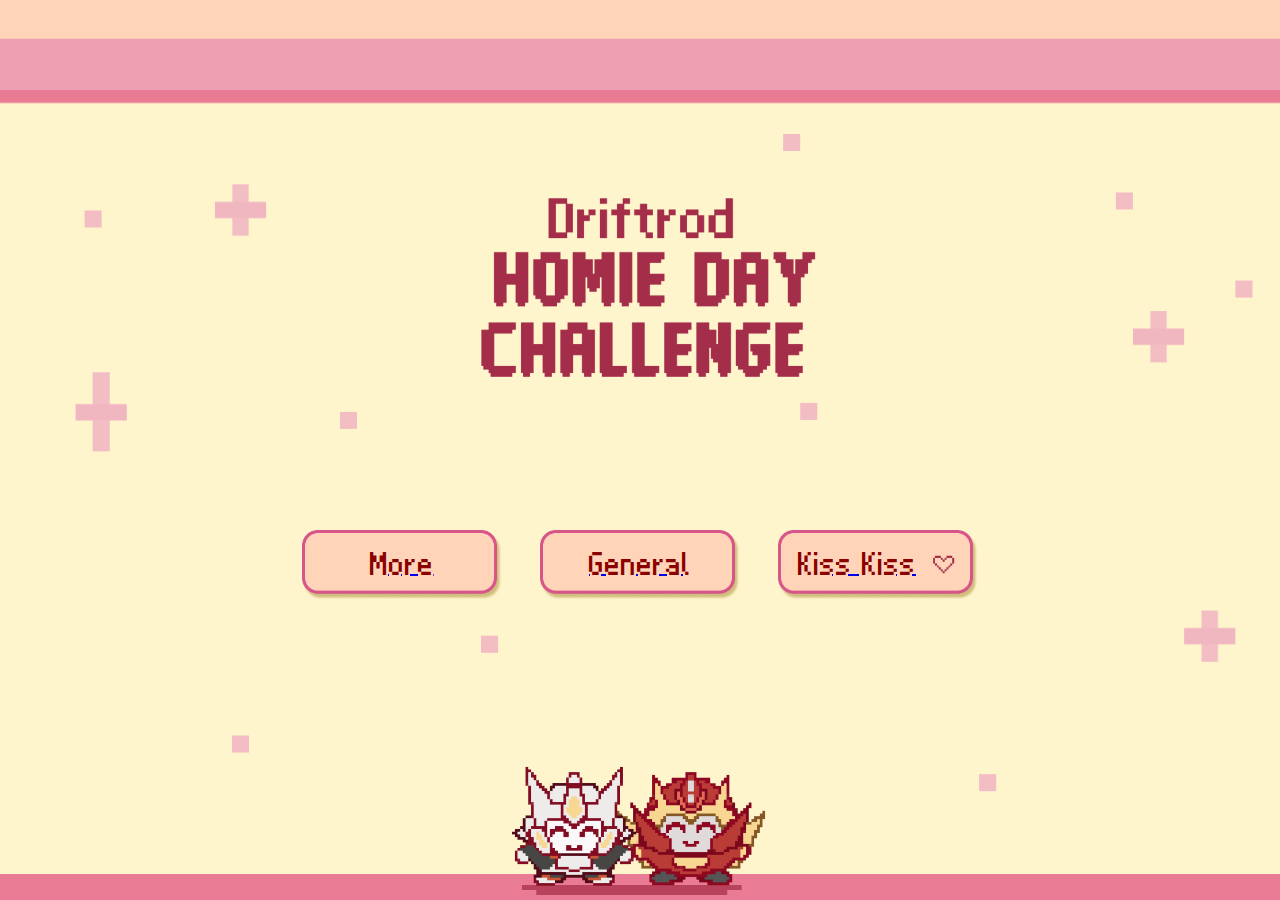
<file: index.html>
<!DOCTYPE html>
<html lang="en">
<head>
    <meta charset="UTF-8">
    <meta name="viewport" content="width=device-width, initial-scale=1.0">
    <link rel="stylesheet" href="pbp网页/style.css">
    <style>
        @font-face {
            font-family: 'LanaPixel';
            src: url('font/LanaPixel.ttf') format('truetype');
        }
        @font-face {
            font-family: 'FusionPixel';
            src: url('font/fusion-pixel-10px-monospaced-zh_hans.ttf') format('truetype');
        }
        @font-face {
            font-family: '全小素';
            src: url('font/全小素.ttf') format('truetype');
        }

        body {
            font-family: 'LanaPixel', sans-serif;
            background-color: #FFF5CD;
            background-image: url('pbp网页/CSS/image.png');
            background-size: cover;
            margin: 0;
            padding: 0;
            height: 100vh;
            display: flex;
            flex-direction: column;
            align-items: center;
            justify-content: center;
            position: relative;
        }

        /* 主标题图片样式 */
        .main-title {
            position: absolute;
            top: 1%; /* 电脑端垂直位置保持不变 */
            left: 42%; /* 电脑端左移 */
            transform: translateX(-50%) scale(0.33); /* 电脑端缩小为1/3并居中 */
            width: 50%; /* 使用百分比宽度 */
            max-width: 600px; /* 最大宽度 */
            height: auto;
        }

        /* 按钮容器 */
        .buttons-wrapper {
            display: flex;
            flex-direction: column; /* 默认垂直排列 */
            justify-content: center;
            align-items: center;
            position: absolute;
            top: 55%; /* 使用百分比定位 */
            left: 50%;
            transform: translateX(-50%);
            width: 80%; /* 使用百分比宽度 */
            max-width: 800px; /* 最大宽度 */
        }

        .button-group {
            display: flex;
            justify-content: center;
            align-items: center;
            gap: 2vw; /* 按钮之间的间距 */
        }

        /* 按钮样式 */
        .button-container {
            display: flex;
            align-items: center;
            justify-content: center;
            width: 20vw; /* 使用视口宽度单位 */
            height: 10vw; /* 使用视口高度单位 */
            max-width: 200px; /* 最大宽度 */
            max-height: 100px; /* 最大高度 */
            background-size: contain;
            background-position: center;
            background-repeat: no-repeat;
            position: relative;
            cursor: pointer;
        }

        /* General 按钮背景 */
        .button-container.general-button {
            background-image: url('icons/desktop按钮.png');
        }

        /* Kiss Kiss 按钮背景 */
        .button-container.kiss-button {
            background-image: url('icons/desktop按钮.png');
        }

        /* More 按钮背景 */
        .button-container.more-button {
            background-image: url('icons/desktop按钮.png');
        }

        /* 按钮文字样式 */
        .button-text {
            font-family: '全小素', sans-serif;
            font-size: 2vw; /* 调整文字大小 */
            color: #8B0000;
            display: flex;
            align-items: center;
            gap: 1vw; /* 使用视口宽度单位 */
        }

        /* 爱心图标样式 */
        .heart {
            width: 3vw; /* 调大爱心图标 */
            height: 3vw;
            max-width: 30px; /* 最大宽度 */
            max-height: 30px; /* 最大高度 */
            background-image: url('icons/爱心符号.png');
            background-size: contain;
            background-repeat: no-repeat;
        }

        /* 屏幕下方居中图片 */
        .bottom-image {
            position: absolute;
            bottom: 0; /* 使图片贴着屏幕最底部 */
            left: 50%;
            transform: translateX(-50%);
            width: 20vw; /* 图片宽度 */
            max-width: 300px; /* 最大宽度 */
            height: auto; /* 高度自适应 */
            z-index: 1; /* 确保图片在底层 */
        }

        /* 媒体查询：针对平板端和电脑端优化 */
        @media (min-width: 769px) {
            /* 按钮容器 */
            .buttons-wrapper {
                flex-direction: row; /* 按钮在同一行 */
                gap: 3vw; /* 按钮之间的间距 */
            }

            /* 按钮组 */
            .button-group {
                display:contents; /* 按钮组内的按钮在同一行 */
                gap: 3vw; /* 按钮之间的间距 */
            }
        }

        /* 媒体查询：针对手机端优化 */
        @media (max-width: 768px) {
            /* 主标题图片 */
            .main-title {
                top: 5%; /* 调整垂直位置 */
                left: 20%; /* 居中 */
                transform: translateX(-50%) scale(0.25); /* 缩小为1/4并居中 */
            }

            /* 按钮容器 */
            .buttons-wrapper {
                top: 50%; /* 调整垂直位置，往上挪 */
                flex-direction: column; /* 垂直排列按钮 */
                gap: 2vh; /* 按钮之间的间距 */
            }

            /* 按钮样式 */
            .button-container {
                width: 30vw; /* 增大按钮宽度 */
                height: 15vw; /* 增大按钮高度 */
                max-width: 150px; /* 最大宽度 */
                max-height: 75px; /* 最大高度 */
            }

            /* 按钮文字样式 */
            .button-text {
                font-size: 3vw; /* 增大字体大小 */
            }

            /* 爱心图标样式 */
            .heart {
                width: 4vw; /* 增大爱心图标大小 */
                height: 4vw;
                max-width: 40px; /* 最大宽度 */
                max-height: 40px; /* 最大高度 */
            }

            /* 屏幕下方居中图片 */
            .bottom-image {
                width: 60vw; /* 增大图片宽度 */
                bottom: 1%; /* 调整垂直位置 */
            }

            /* More 按钮往下挪 */
            .button-group.more-group {
                margin-top: 10%; /* 增加间距，使其往下挪 */
            }

            /* General 和 Kiss Kiss 按钮往上挪 */
            .button-group.general-kiss-group {
                margin-top: 5%; /* 往上挪 */
            }
        }
    </style>
</head>
<body>
<!-- 主标题图片 -->
<div class="main-title">
    <img src="pbp网页/CSS/Title.png" alt="Driftrod Homie Day Challenge">
</div>

<!-- 按钮容器 -->
<div class="buttons-wrapper">
    <!-- More 按钮 -->
    <div class="button-group more-group">
        <a href="pbp网页/more.html">
            <div class="button-container more-button">
                <div class="button-text">
                    More
                </div>
            </div>
        </a>
    </div>

    <!-- General 和 Kiss Kiss 按钮容器 -->
    <div class="button-group general-kiss-group">
        <a href="pbp网页/general.html">
            <div class="button-container general-button">
                <div class="button-text">
                    General
                </div>
            </div>
        </a>
        <a href="pbp网页/kisskiss.html">
            <div class="button-container kiss-button">
                <div class="button-text">
                    Kiss Kiss
                    <span class="heart"></span> <!-- 爱心图标 -->
                </div>
            </div>
        </a>
    </div>
</div>

<!-- 屏幕下方居中图片 -->
<div class="bottom-image">
    <img id="random-image" src="" alt="随机图片" style="width: 100%; height: auto;">
</div>

<script>
    // Define images with weighted probabilities
    const images = [
        { src: "pbp网页/CSS/小人+阴影.png", weight: 0.65 }, // 65% chance
        { src: "pbp网页/CSS/小人+阴影2.png", weight: 0.35 }  // 35% chance
    ];

    // Generate a random number between 0 and 1
    const randomNum = Math.random();

    // Select an image based on probability
    const selectedImage = randomNum < images[0].weight ? images[0].src : images[1].src;

    // Apply the selected image to the <img> tag
    document.getElementById("random-image").src = selectedImage;
</script>

</body>
</html>
</file>
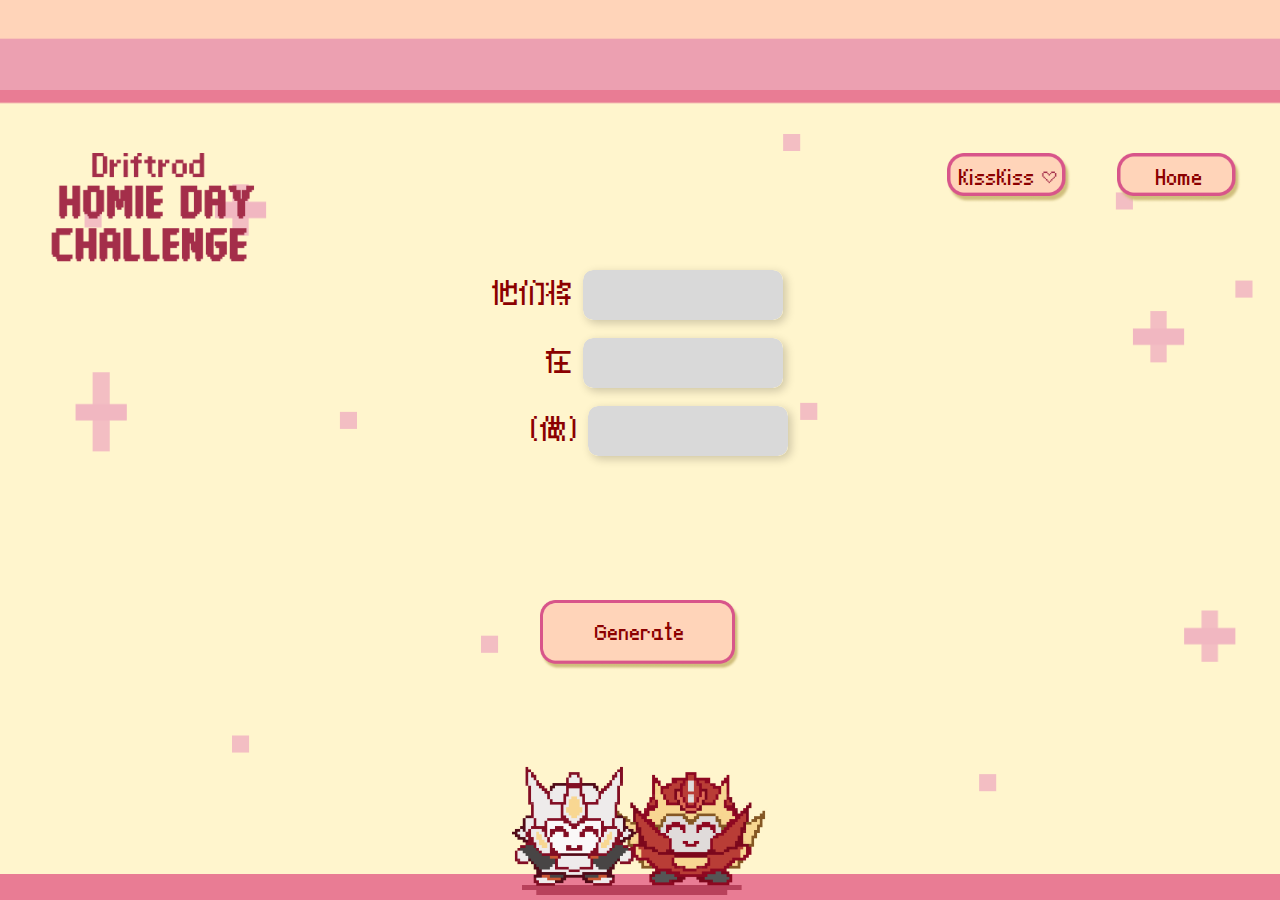
<file: general.html>
<!DOCTYPE html>
<html lang="en">
<head>
    <meta charset="UTF-8">
    <meta name="viewport" content="width=device-width, initial-scale=1.0">
    <title>Driftrod Homie Day Challenge</title>
    <link rel="stylesheet" href="style.css">
    <style>
        @font-face {
            font-family: 'LanaPixel';
            src: url('../font/LanaPixel.ttf') format('truetype');
        }
        @font-face {
            font-family: 'FusionPixel';
            src: url('../font/fusion-pixel-10px-monospaced-zh_hans.ttf') format('truetype');
        }
        @font-face {
            font-family: '全小素';
            src: url('../font/全小素.ttf') format('truetype');
        }

        body {
            font-family: 'LanaPixel', sans-serif;
            background-color: #FFF5CD;
            background-image: url('CSS/image.png');
            background-size: cover;
            margin: 0;
            padding: 0;
            height: 100vh;
            display: flex;
            flex-direction: column;
            align-items: center;
            justify-content: center;
            position: relative;
        }

        /* 左上角标题图片 */
        .left-image {
            position: absolute;
            top: 17%;
            left: 2%;
            width: 20%;
            max-width: 500px;
            height: auto;
            transform: scale(0.2); /* 电脑端保持不变 */
            transform-origin: top left;
        }

        /* 右上角按钮容器 */
        .top-right-buttons {
            position: absolute;
            top: 17%;
            right: 2%;
            display: flex;
            align-items: center;
            gap: 20px; /* 增加按钮间距 */
            z-index: 10; /* 确保按钮在上层 */
        }

        /* 右上角按钮样式 */
        .top-right-buttons a {
            display: flex;
            align-items: center;
            justify-content: center;
            width: 150px; /* 固定宽度 */
            height: 50px; /* 固定高度 */
            background-size: contain;
            background-position: center;
            background-repeat: no-repeat;
            position: relative;
            cursor: pointer;
            text-decoration: none;
        }

        /* General 按钮 */
        .general-button {
            background-image: url('CSS/右上角小按键框.png');
        }

        /* Home 按钮 */
        .home-button {
            background-image: url('CSS/右上角小按键框.png');
        }

        /* 按钮中的文字 */
        .button-text {
            position: absolute;
            top: 50%;
            left: 50%;
            transform: translate(-50%, -50%);
            color: #8B0000;
            font-family: '全小素', sans-serif;
            font-size: 18px; /* 固定字体大小 */
            display: flex;
            align-items: center;
            gap: 5px; /* 文字和爱心图标之间的间距 */
        }

        /* 爱心图标样式 */
        .heart-icon {
            width: 20px; /* 固定爱心图标大小 */
            height: 20px;
            background-image: url('../icons/爱心符号.png');
            background-size: contain;
            background-repeat: no-repeat;
        }

        .content {
            text-align: center;
            margin-top: 10px;
            z-index: 5; /* 确保内容在上层 */
        }

        /* 生成按钮 */
        .generate-button {
            width: 200px; /* 固定宽度 */
            height: 80px; /* 固定高度 */
            background-image: url('../icons/desktop按钮.png');
            background-size: contain;
            background-position: center;
            background-repeat: no-repeat;
            cursor: pointer;
            position: absolute;
            bottom: 25%; /* 调整垂直位置 */
            left: 50%;
            transform: translateX(-50%);
            display: flex;
            align-items: center;
            justify-content: center;
            font-family: 'LanaPixel', sans-serif; /* 使用第一种字体 */
            font-size: 24px; /* 增大字体大小 */
            color: #8B0000;
            z-index: 10; /* 确保按钮在上层 */
        }

        /* 屏幕下方居中图片 */
        .bottom-image {
            position: absolute;
            bottom: 0; /* 使图片贴着屏幕最底部 */
            left: 50%;
            transform: translateX(-50%);
            width: 20vw; /* 图片宽度 */
            max-width: 300px; /* 最大宽度 */
            height: auto; /* 高度自适应 */
            z-index: 1; /* 确保图片在底层 */
        }

        .text-container {
            display: flex;
            flex-direction: column;
            align-items: flex-start;
            position: absolute; /* 改为绝对定位 */
            top: 30%; /* 调整垂直位置 */
            left: 50%;
            transform: translateX(-50%);
            z-index: 5; /* 确保内容在上层 */
        }

        .label-row {
            display: flex;
            align-items: center;
            margin-bottom: 2vh;
        }

        /* 他们将、在、做的文字样式 */
        .label-text {
            font-family: 'LanaPixel', sans-serif;
            font-size: 30px; /* 增大字体大小 */
            margin-right: 10px; /* 固定间距 */
            color: #8B0000;
        }

        /* 文本框样式 */
        .text-box {
            font-family: 'LanaPixel', sans-serif;
            font-size: 30px; /* 增大字体大小 */
            padding: 10px; /* 固定内边距 */
            border: none;
            background-image: url('CSS/label.png');
            background-size: 100% 100%; /* 背景图片撑满 */
            background-position: center;
            border-radius: 10px; /* 固定圆角 */
            box-shadow: 3px 3px 10px rgba(0, 0, 0, 0.2);
            width: 180px; /* 改小宽度 */
            height: 30px; /* 改小高度 */
            display: flex;
            justify-content: center; /* 左对齐 */
            align-items: center;
            text-align: left; /* 文字左对齐 */
            color: #8B0000;
            position: relative; /* 相对定位 */
            overflow: hidden; /* 确保图片不超出圆角 */
        }

        /* 灰色框图片样式 */
        .gray-box-image {
            width: 100%; /* 图片宽度撑满 */
            height: 100%; /* 图片高度撑满 */
            object-fit: cover; /* 保持图片比例，撑满容器 */
            border-radius: 10px; /* 保持圆角样式 */
            position: absolute; /* 绝对定位 */
            top: 0;
            left: 0;
            z-index: 1; /* 确保图片在底层 */
            box-shadow: none; /* 移除阴影 */
        }

        /* 生成文字的样式 */
        .generated-text {
            font-family: 'LanaPixel', sans-serif;
            font-size: 30px; /* 调整字体大小 */
            color: #8B0000;
            z-index: 2; /* 确保文字在上层 */
            position: relative; /* 相对定位 */
        }

        /* 媒体查询：针对平板端优化 */
        @media (max-width: 1024px) {
            /* 左上角标题图片 */
            .left-image {
                top: 10%; /* 调整垂直位置 */
                left: 5%; /* 调整水平位置 */
                width: 25%; /* 增大宽度 */
                transform: scale(0.08); /* 缩小为原来的8% */
            }

            /* 右上角按钮容器 */
            .top-right-buttons {
                top: 10%; /* 调整垂直位置 */
                right: 5%; /* 调整水平位置 */
                gap: 15px; /* 调整按钮间距 */
            }

            /* 右上角按钮 */
            .top-right-buttons a {
                width: 130px; /* 调整按钮宽度 */
                height: 45px; /* 调整按钮高度 */
            }

            /* 按钮中的文字 */
            .button-text {
                font-size: 16px; /* 调整字体大小 */
            }

            /* 爱心图标 */
            .heart-icon {
                width: 18px; /* 调整爱心图标大小 */
                height: 18px;
            }

            /* 生成按钮 */
            .generate-button {
                width: 130px; /* 调整宽度 */
                height: 50px; /* 调整高度 */
                font-size: 18px; /* 调整字体大小 */
                bottom: 25%; /* 调整垂直位置 */
            }

            /* 他们将、在、做的文字样式 */
            .label-text {
                font-size: 25px; /* 调整字体大小 */
            }

            /* 文本框样式 */
            .text-box {
                width: 150px; /* 调整宽度 */
                height: 25px; /* 调整高度 */
                font-size: 25px; /* 调整字体大小 */
            }

            /* 生成文字的样式 */
            .generated-text {
                font-size: 18px; /* 调整字体大小 */
            }

            /* 屏幕下方居中图片 */
            .bottom-image {
                width: 25vw; /* 增大图片宽度 */
                bottom: 1%; /* 调整垂直位置 */
            }

            /* 三行布局往上挪 */
            .text-container {
                top: 25%; /* 调整垂直位置 */
            }
        }

        /* 媒体查询：针对手机端优化 */
        @media (max-width: 768px) {
            /* 左上角标题图片 */
            .left-image {
                top: 12%; /* 调整垂直位置 */
                left: 5%; /* 调整水平位置 */
                width: 30%; /* 增大宽度 */
                transform: scale(0.08); /* 缩小为原来的8% */
            }

            /* 右上角按钮容器 */
            .top-right-buttons {
                top: 12%; /* 调整垂直位置 */
                right: 1%; /* 调整水平位置 */
                gap: 5px; /* 调整按钮间距 */
            }

            /* 右上角按钮 */
            .top-right-buttons a {
                width: 120px; /* 调整按钮宽度 */
                height: 40px; /* 调整按钮高度 */
            }

            /* 按钮中的文字 */
            .button-text {
                font-size: 14px; /* 调整字体大小 */
            }

            /* 爱心图标 */
            .heart-icon {
                width: 16px; /* 调整爱心图标大小 */
                height: 16px;
            }

            /* 生成按钮 */
            .generate-button {
                width: 100px; /* 调整宽度 */
                height: 40px; /* 调整高度 */
                font-size: 16px; /* 调整字体大小 */
                bottom: 25%; /* 调整垂直位置 */
            }

            /* 他们将、在、做的文字样式 */
            .label-text {
                font-size: 20px; /* 调整字体大小 */
                width: 60px;
            }

            /* 文本框样式 */
            .text-box {
                width: 120px; /* 调整宽度 */
                height: 20px; /* 调整高度 */
                font-size: 20px; /* 调整字体大小 */
            }

            /* 生成文字的样式 */
            .generated-text {
                font-size: 16px; /* 调整字体大小 */
            }

            /* 屏幕下方居中图片 */
            .bottom-image {
                width: 60vw; /* 增大图片宽度 */
                bottom: 1%; /* 调整垂直位置 */
            }

            /* 三行布局往上挪 */
            .text-container {
                top: 30%; /* 调整垂直位置 */
            }
        }
    </style>
</head>
<body>
<!-- 左上角标题图片 -->
<div class="left-image">
    <img src="CSS/Title.png" alt="Title Image">
</div>

<!-- 右上角按钮 -->
<div class="top-right-buttons">
    <a href="kisskiss.html" class="general-button">
        <span class="button-text">
            KissKiss
            <span class="heart-icon"></span> <!-- 新增爱心图标 -->
        </span>
    </a>
    <a href="index2.html" class="home-button">
        <span class="button-text">Home</span>
    </a>
</div>

<!-- 主要内容 -->
<div class="content">
    <div class="generate-button" id="generateBtn">Generate</div>
    <div class="text-container">
        <div class="label-row">
            <div class="label-text">他们将</div>
            <div class="text-box">
                <img src="../icons/移动端灰色框.png" alt="Image" class="gray-box-image">
                <div class="generated-text" id="adjectiveText"></div>
            </div>
        </div>
        <div class="label-row">
            <div class="label-text">&ensp;&ensp;&nbsp;&nbsp;&nbsp;在</div>
            <div class="text-box">
                <img src="../icons/移动端灰色框.png" alt="Image" class="gray-box-image">
                <div class="generated-text" id="placeText"></div>
            </div>
        </div>
        <div class="label-row">
            <div class="label-text">&ensp;&nbsp;（做）</div>
            <div class="text-box">
                <img src="../icons/移动端灰色框.png" alt="Image" class="gray-box-image">
                <div class="generated-text" id="actionText"></div>
            </div>
        </div>
    </div>
</div>

<!-- 屏幕下方居中图片 -->
<div class="bottom-image">
    <img src="CSS/小人+阴影.png" alt="小人+阴影" style="width: 100%; height: auto;">
</div>

<script>
    document.getElementById('generateBtn').addEventListener('click', function() {
        let adjectives = [
            "快乐地", "悲伤地", "愤怒地", "兴奋地", "安静地", "疯狂地", "紧张地", "轻松地", "神秘地", "热情地"
        ];
        let places = [
            "船长室", "斯沃夫的酒吧", "甲板上", "船舱里", "海滩上", "森林中", "城市里", "山谷间", "沙漠中", "雪山上"
        ];
        let actions = [
            "唱歌", "跳舞", "喝酒", "聊天", "打架", "探险", "写作", "绘画", "烹饪", "冥想"
        ];

        let randomAdjective = adjectives[Math.floor(Math.random() * adjectives.length)];
        let randomPlace = places[Math.floor(Math.random() * places.length)];
        let randomAction = actions[Math.floor(Math.random() * actions.length)];

        // 更新生成的文字
        document.getElementById('adjectiveText').textContent = randomAdjective;
        document.getElementById('placeText').textContent = randomPlace;
        document.getElementById('actionText').textContent = randomAction;
    });
</script>
</body>
</html>
</file>
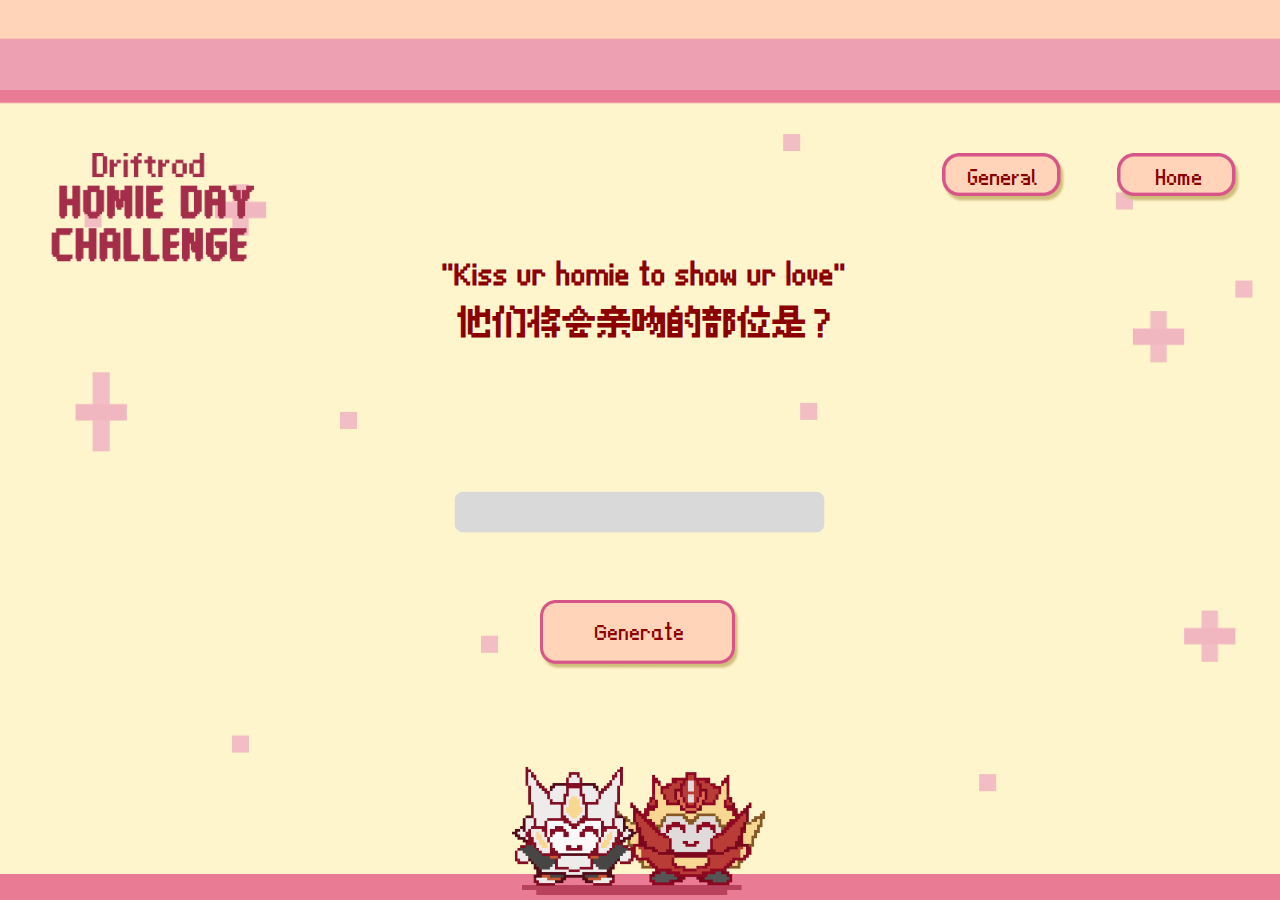
<file: kisskiss.html>
<!DOCTYPE html>
<html lang="zh">
<head>
    <meta charset="UTF-8">
    <meta name="viewport" content="width=device-width, initial-scale=1.0">
    <title>Driftrod Homie Day Challenge</title>
    <link rel="stylesheet" href="style.css">
    <style>
        /* 引入第一种自定义字体 */
        @font-face {
            font-family: 'Font1'; /* 第一种字体 */
            src: url('/font/LanaPixel.ttf') format('truetype'); /* 替换为你的字体路径 */
        }

        /* 引入第二种自定义字体 */
        @font-face {
            font-family: 'Font2'; /* 第二种字体 */
            src: url('/font/全小素.ttf') format('truetype'); /* 替换为你的字体路径 */
        }

        /* 引入第三种自定义字体 */
        @font-face {
            font-family: 'Font3'; /* 第三种字体 */
            src: url('/font/fusion-pixel-10px-monospaced-zh_hans.ttf') format('truetype'); /* 替换为你的字体路径 */
        }

        body {
            font-family: 'Font1', sans-serif; /* 默认字体为第一种字体 */
            background-color: #FFF5CD;
            background-image: url('CSS/image.png');
            background-size: cover; /* 背景图覆盖整个屏幕 */
            margin: 0;
            padding: 0;
            display: flex;
            flex-direction: column;
            align-items: center;
            justify-content: center;
            height: 100vh;
            position: relative;
        }

        /* 左侧图片容器 */
        .left-image {
            position: absolute;
            top: 17%; /* 使用百分比定位 */
            left: 2%; /* 使用百分比定位 */
            width: 20%; /* 使用百分比宽度 */
            max-width: 500px; /* 最大宽度 */
            height: auto;
            transform: scale(0.2); /* 电脑端保持不变 */
            transform-origin: top left;
        }

        /* 右上角按钮容器 */
        .top-right-buttons {
            position: absolute;
            top: 17%; /* 使用百分比定位 */
            right: 2%; /* 使用百分比定位 */
            display: flex;
            align-items: center;
            gap: 2vw; /* 使用视口宽度单位 */
        }

        /* 右上角按钮样式 */
        .top-right-buttons a {
            display: flex;
            align-items: center;
            justify-content: center;
            width: 150px; /* 固定宽度 */
            height: 50px; /* 固定高度 */
            background-image: url('CSS/右上角小按键框.png');
            background-size: contain; /* 保持按钮背景图完整显示 */
            background-position: center;
            background-repeat: no-repeat;
            position: relative;
            cursor: pointer;
            text-decoration: none;
        }

        /* 按钮中的文字 */
        .button-text {
            position: absolute;
            top: 50%;
            left: 50%;
            transform: translate(-50%, -50%);
            color: #8B0000;
            font-family: 'Font2', sans-serif; /* 使用第二种字体 */
            font-size: 18px; /* 固定字体大小 */
            display: flex;
            align-items: center;
            gap: 5px; /* 文字和爱心图标之间的间距 */
        }

        /* 爱心图标样式 */
        .heart {
            width: 20px; /* 固定爱心图标大小 */
            height: 20px;
            background-image: url('../icons/爱心符号.png');
            background-size: contain;
            background-repeat: no-repeat;
        }

        /* 标题部分 */
        .title-container {
            position: absolute;
            top: 25%; /* 调整垂直位置 */
            left: 50%; /* 居中 */
            transform: translateX(-50%); /* 确保标题居中 */
            text-align: center;
            margin-top: 1vh; /* 使用视口高度单位 */
        }

        /* 英文标题 */
        .sub-title {
            font-family: 'Font1', sans-serif; /* 使用第一种字体 */
            font-size: 2.5vw; /* 改小字体大小 */
            color: #8B0000;
            margin-bottom: 1vh; /* 改小间距 */
            white-space: nowrap;
        }

        /* 中文标题 */
        h1 {
            font-family: 'Font1', sans-serif; /* 使用第一种字体 */
            font-size: 3vw; /* 改小字体大小 */
            color: #8B0000;
            margin-top: 1vh; /* 改小间距 */
        }

        /* 主要内容 */
        .content {
            text-align: center;
            display: flex;
            flex-direction: column;
            align-items: center;
            margin-top: 15vh; /* 使用视口高度单位 */
        }

        /* 文本框样式 */
        .text-box {
            font-family: 'Font3', sans-serif; /* 使用第三种字体 */
            font-size: 2.5vw; /* 电脑端字体大小 */
            padding: 1vw; /* 电脑端内边距 */
            border: none;
            background-image: url('CSS/label.png');
            background-size: contain;
            background-position: center;
            background-repeat: no-repeat;
            border-radius: 1vw; /* 电脑端圆角 */
            width: 30vw; /* 电脑端宽度 */
            height: 6vw; /* 电脑端高度 */
            max-width: 350px; /* 电脑端最大宽度 */
            max-height: 50px; /* 电脑端最大高度 */
            display: flex;
            justify-content: center;
            align-items: center;
            text-align: center;
            color: #8B0000;
            margin-top: 2vh; /* 使用视口高度单位 */
        }

        /* 按钮容器 */
        .button-container {
            display: flex;
            justify-content: center;
            margin-top: 3vh; /* 使用视口高度单位 */
        }

        /* 生成按钮 */
        .generate-button {
            width: 200px; /* 固定宽度 */
            height: 80px; /* 固定高度 */
            background-image: url('../icons/desktop按钮.png');
            background-size: contain;
            background-position: center;
            background-repeat: no-repeat;
            cursor: pointer;
            position: absolute;
            bottom: 25%; /* 调整垂直位置 */
            left: 50%;
            transform: translateX(-50%);
            display: flex;
            align-items: center;
            justify-content: center;
            font-family: 'Font1', sans-serif; /* 使用第一种字体 */
            font-size: 24px; /* 增大字体大小 */
            color: #8B0000;
            z-index: 10; /* 确保按钮在上层 */
        }

        /* 屏幕下方居中图片 */
        .bottom-image {
            position: absolute;
            bottom: 0; /* 使图片贴着屏幕最底部 */
            left: 50%;
            transform: translateX(-50%);
            width: 20vw; /* 图片宽度 */
            max-width: 300px; /* 最大宽度 */
            height: auto; /* 高度自适应 */
            z-index: 1; /* 确保图片在底层 */
        }

        /* 媒体查询：针对平板端优化 */
        @media (max-width: 1024px) {
            /* 左侧图片 */
            .left-image {
                top: 10%; /* 调整垂直位置 */
                left: 5%; /* 调整水平位置 */
                width: 25%; /* 增大宽度 */
                transform: scale(0.08); /* 缩小为原来的8% */
            }

            /* 标题部分 */
            .title-container {
                top: 35%; /* 调整垂直位置 */
            }

            /* 英文标题 */
            .sub-title {
                font-size: 3.5vw; /* 增大字体大小 */
            }

            /* 中文标题 */
            h1 {
                font-size: 4.5vw; /* 增大字体大小 */
            }

            /* 文本框样式 */
            .text-box {
                width: 50vw; /* 增大宽度 */
                height: 12vw; /* 增大高度 */
                font-size: 4vw; /* 增大字体大小 */
                max-width: 500px; /* 增大最大宽度 */
                max-height: 120px; /* 增大最大高度 */
            }

            /* 主要内容 */
            .content {
                margin-top: 10vh; /* 调整垂直位置 */
            }
        }

        /* 媒体查询：针对手机端优化 */
        @media (max-width: 768px) {
            /* 左侧图片 */
            .left-image {
                top: 12%; /* 调整垂直位置 */
                left: 5%; /* 调整水平位置 */
                width: 30%; /* 增大宽度 */
                transform: scale(0.08); /* 缩小为原来的8% */
            }

            /* 右上角按钮容器 */
            .top-right-buttons {
                top: 12%; /* 调整垂直位置 */
                right: 1%; /* 调整水平位置 */
                gap: 5px; /* 调整按钮间距 */
            }

            /* 右上角按钮 */
            .top-right-buttons a {
                width: 120px; /* 调整按钮宽度 */
                height: 40px; /* 调整按钮高度 */
            }

            /* 按钮中的文字 */
            .button-text {
                font-size: 14px; /* 调整字体大小 */
            }

            /* 生成按钮 */
            .generate-button {
                width: 150px; /* 调整宽度 */
                height: 60px; /* 调整高度 */
                font-size: 20px; /* 调整字体大小 */
                bottom: 30%; /* 调整垂直位置 */
            }

            /* 标题部分 */
            .title-container {
                top: 35%; /* 调整垂直位置 */
            }

            /* 英文标题 */
            .sub-title {
                font-size: 6vw; /* 增大字体大小 */
            }

            /* 中文标题 */
            h1 {
                font-size: 7vw; /* 增大字体大小 */
            }

            /* 文本框样式 */
            .text-box {
                width: 60vw; /* 增大宽度 */
                height: 15vw; /* 增大高度 */
                font-size: 5vw; /* 增大字体大小 */
                max-width: 350px; /* 增大最大宽度 */
                max-height: 100px; /* 增大最大高度 */
            }

            /* 主要内容 */
            .content {
                margin-top: 10vh; /* 调整垂直位置 */
            }

            /* 屏幕下方居中图片 */
            .bottom-image {
                width: 60vw; /* 增大图片宽度 */
                bottom: 1%; /* 调整垂直位置 */
            }
        }
    </style>
</head>
<body>
<!-- 左侧图片 -->
<div class="left-image">
    <img src="CSS/Title.png" alt="Title Image">
</div>

<!-- 右上角按钮 -->
<div class="top-right-buttons">
    <a href="general.html" class="general-button">
        <span class="button-text">General</span>
    </a>
    <a href="index2.html" class="home-button">
        <span class="button-text">Home</span>
    </a>
</div>

<!-- 标题部分 -->
<div class="title-container">
    <!-- 英文标题 -->
    <h2 class="sub-title">&nbsp"Kiss ur homie to show ur love"</h2>
    <!-- 中文标题 -->
    <h1>&nbsp他们将会亲吻的部位是？</h1>
</div>

<!-- 主要内容 -->
<div class="content">
    <div class="text-box" id="bodyPart"></div>
    <!-- 修改生成按钮文字为 Generate -->
    <div class="button-container">
        <div class="generate-button" id="myBtn">Generate</div>
    </div>
</div>

<!-- 屏幕下方居中图片 -->
<div class="bottom-image">
    <img src="CSS/小人+阴影.png" alt="小人+阴影" style="width: 100%; height: auto;">
</div>

<script>
    const myBtn = document.getElementById('myBtn');
    myBtn.addEventListener('click', function(e) {
        let bodyParts = [
            "脸颊", "手", "耳朵", "额头", "鼻子", "嘴巴", "脖子", "肩膀", "眼睛", "肚脐"
        ];
        let bodyPartElement = document.querySelector('#bodyPart');
        let randomPart = bodyParts[Math.floor(Math.random() * bodyParts.length)];
        bodyPartElement.innerHTML = randomPart;

        // 修改按钮文字为 Kiss Kiss + 爱心图标
        myBtn.innerHTML = 'Kiss Kiss <span class="heart"></span>';
    });
</script>
</body>
</html>
</file>
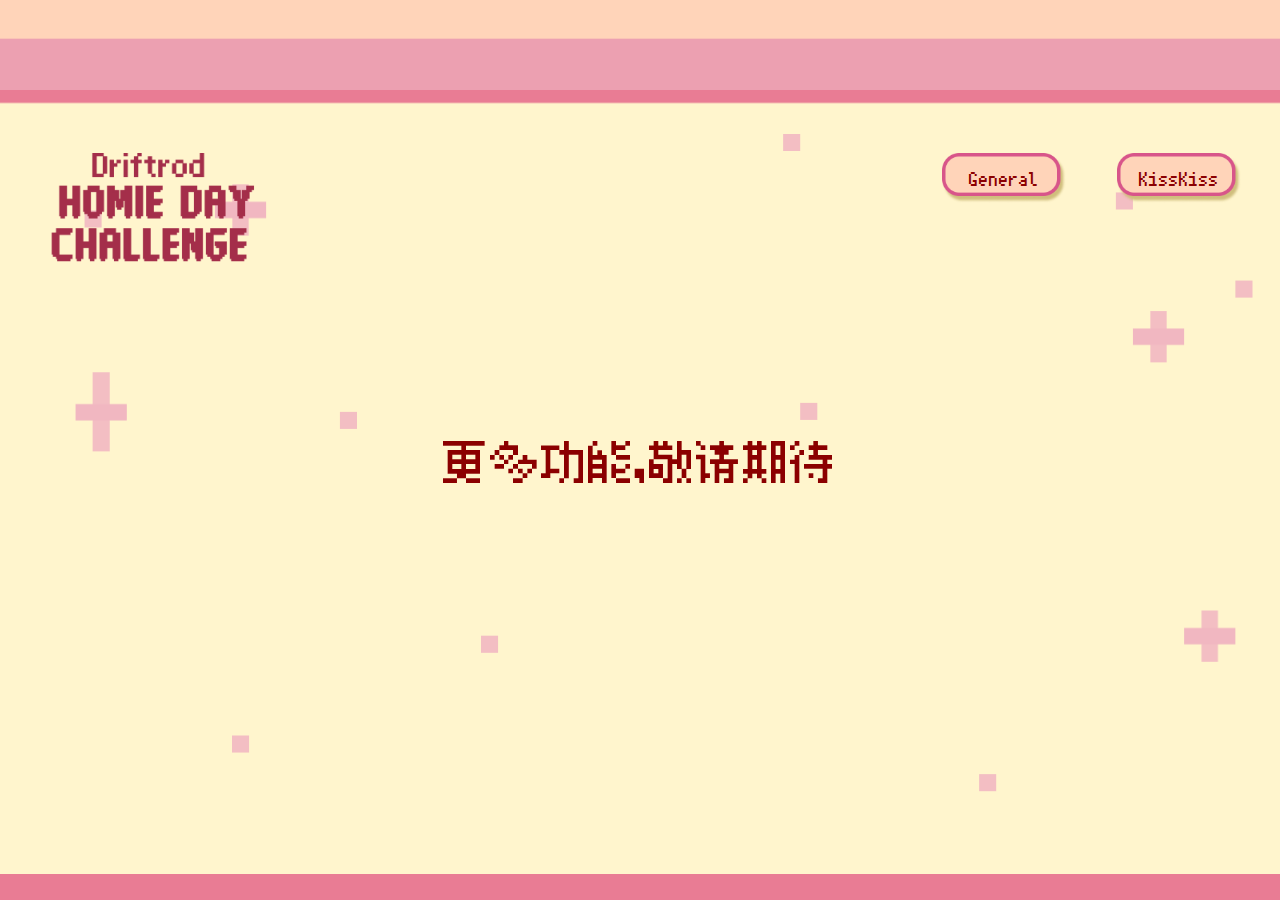
<file: more.html>
<!DOCTYPE html>
<html lang="zh">
<head>
    <meta charset="UTF-8">
    <meta name="viewport" content="width=device-width, initial-scale=1.0">
    <title>Driftrod Homie Day Challenge</title>
    <link rel="stylesheet" href="style.css">
    <style>
        @font-face {
            font-family: 'LanaPixel';
            src: url('../font/LanaPixel.ttf') format('truetype');
        }
        @font-face {
            font-family: 'FusionPixel';
            src: url('../font/fusion-pixel-10px-monospaced-zh_hans.ttf') format('truetype');
        }
        @font-face {
            font-family: '全小素';
            src: url('../font/全小素.ttf') format('truetype');
        }
        body {
            font-family: 'LanaPixel', sans-serif;
            background-color: #FFF5CD;
            background-image: url('CSS/image.png');
            background-size: cover; /* 背景图覆盖整个屏幕 */
            margin: 0;
            padding: 0;
            position: relative;
            height: 100vh;
            display: flex;
            flex-direction: column;
            align-items: center;
            justify-content: center;
        }

        /* 左上角标题图片 */
        .left-image {
            position: absolute;
            top: 17%; /* 使用百分比定位 */
            left: 2%; /* 使用百分比定位 */
            width: 20%; /* 使用百分比宽度 */
            max-width: 500px; /* 最大宽度 */
            height: auto;
            transform: scale(0.2); /* 电脑端保持不变 */
            transform-origin: top left;
        }

        /* 右上角按钮容器 */
        .top-right-buttons {
            position: absolute;
            top: 17%; /* 使用百分比定位 */
            right: 2%; /* 使用百分比定位 */
            display: flex;
            align-items: center;
            gap: 2vw; /* 使用视口宽度单位 */
        }

        /* 右上角按钮样式 */
        .top-right-buttons a {
            display: flex;
            align-items: center;
            justify-content: center;
            width: 150px; /* 固定宽度 */
            height: 50px; /* 固定高度 */
            background-image: url('CSS/右上角小按键框.png');
            background-size: contain; /* 保持按钮背景图完整显示 */
            background-position: center;
            background-repeat: no-repeat;
            position: relative;
            cursor: pointer;
            text-decoration: none;
        }

        /* 右上角按钮左侧的英文文字 */
        .top-right-text {
            font-family: 'FusionPixel', sans-serif; /* 使用 FusionPixel 字体 */
            font-size: 2vw; /* 使用视口宽度单位 */
            color: #8B0000; /* 暗红色文字 */
            margin-right: 2vw; /* 使用视口宽度单位 */
        }

        /* General 按钮 */
        .general-button {
            background-image: url('../icons/desktop按钮.png');
        }

        /* Kiss Kiss 按钮 */
        .kisskiss-button {
            background-image: url('../icons/desktop按钮.png');
        }

        /* 按钮中的文字 */
        .button-text {
            position: absolute;
            top: 50%;
            left: 50%;
            transform: translate(-50%, -50%);
            color: #8B0000; /* 暗红色文字 */
            font-family: 'FusionPixel', sans-serif; /* 使用 FusionPixel 字体 */
            font-size: 1.5vw; /* 使用视口宽度单位 */
        }

        /* 主要内容 */
        .content {
            text-align: center;
            margin-top: 10px; /* 往上调整内容区域 */
        }

        /* 更多功能文字样式 */
        .more-text {
            font-family: 'LanaPixel', sans-serif; /* 使用 /font/ 目录下的字体 */
            font-size: 4vw; /* 使用视口宽度单位 */
            color: #8B0000; /* 暗红色文字 */
            margin-top: 24px; /* 调整顶部间距 */
        }

        /* 媒体查询：针对手机端优化 */
        @media (max-width: 768px) {
            /* 左上角标题图片 */
            .left-image {
                top: 12%; /* 调整垂直位置 */
                left: 5%; /* 调整水平位置 */
                width: 30%; /* 增大宽度 */
                transform: scale(0.08); /* 缩小为原来的8% */
            }

            /* 右上角按钮容器 */
            .top-right-buttons {
                top: 12%; /* 调整垂直位置 */
                right: 1%; /* 调整水平位置 */
                gap: 5px; /* 调整按钮间距 */
            }

            /* 右上角按钮 */
            .top-right-buttons a {
                width: 120px; /* 调整按钮宽度 */
                height: 40px; /* 调整按钮高度 */
            }

            /* 按钮中的文字 */
            .button-text {
                font-size: 14px; /* 调整字体大小 */
            }

            /* 更多功能文字样式 */
            .more-text {
                font-size: 6vw; /* 增大字体大小 */
                margin-top: 10vh; /* 调整顶部间距 */
            }
        }
    </style>
</head>
<body>
<!-- 左上角标题图片 -->
<div class="left-image">
    <img src="CSS/Title.png" alt="Title Image">
</div>

<!-- 右上角按钮 -->
<div class="top-right-buttons">
<!--    <div class="top-right-text">| More challenge |</div>-->
    <a href="general.html" class="general-button">
        <span class="button-text">General</span>
    </a>
    <a href="kisskiss.html" class="kisskiss-button">
        <span class="button-text">KissKiss</span>
    </a>
</div>

<!-- 主要内容 -->
<div class="content">
    <div class="more-text">更多功能，敬请期待</div>
</div>
</body>
</html>
</file>
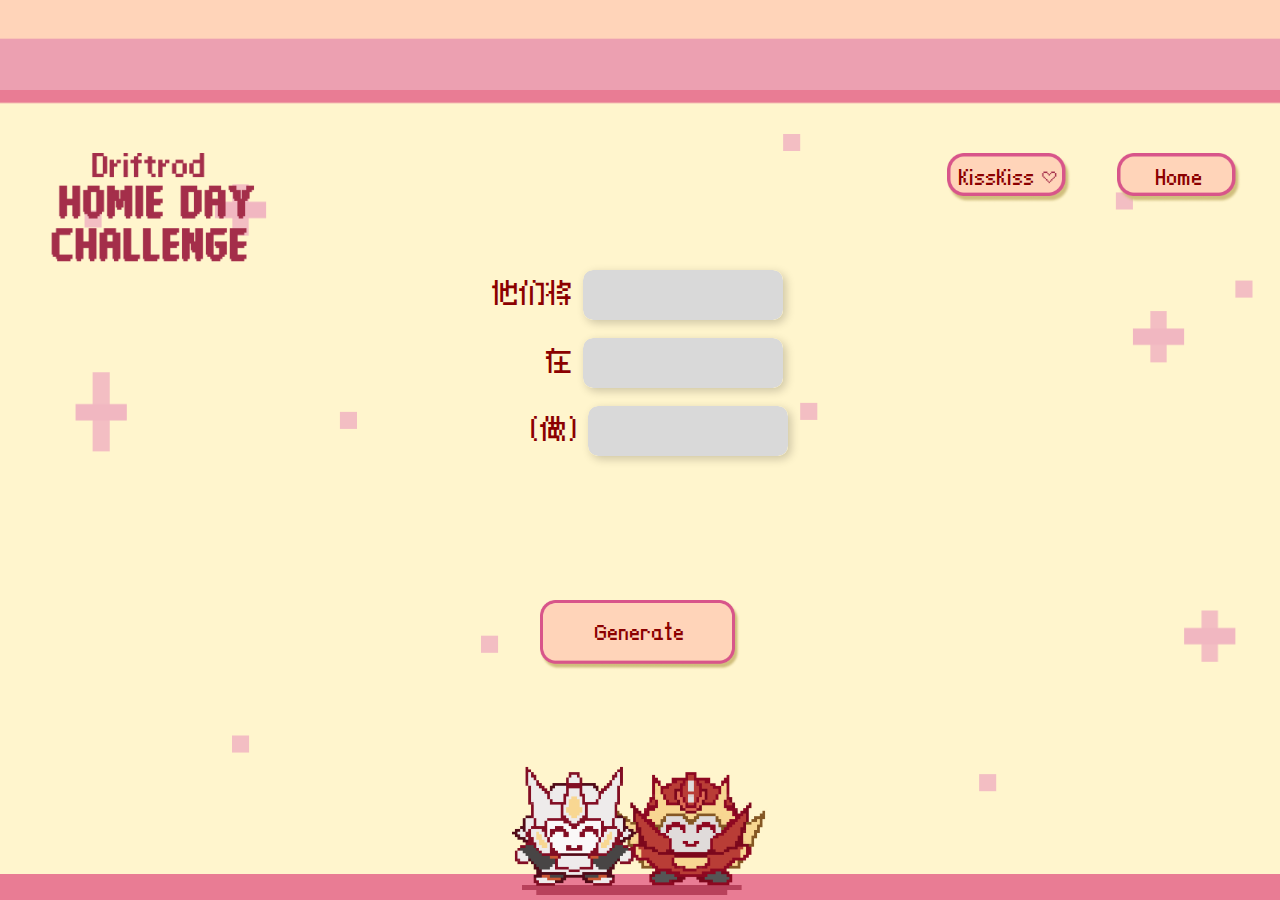
<file: pbp网页/general.html>
<!DOCTYPE html>
<html lang="en">
<head>
    <meta charset="UTF-8">
    <meta name="viewport" content="width=device-width, initial-scale=1.0">
    <title>Driftrod Homie Day Challenge</title>
    <link rel="stylesheet" href="style.css">
    <style>
        @font-face {
            font-family: 'LanaPixel';
            src: url('../font/LanaPixel.ttf') format('truetype');
        }
        @font-face {
            font-family: 'FusionPixel';
            src: url('../font/fusion-pixel-10px-monospaced-zh_hans.ttf') format('truetype');
        }
        @font-face {
            font-family: '全小素';
            src: url('../font/全小素.ttf') format('truetype');
        }

        body {
            font-family: 'LanaPixel', sans-serif;
            background-color: #FFF5CD;
            background-image: url('CSS/image.png');
            background-size: cover;
            margin: 0;
            padding: 0;
            height: 100vh;
            display: flex;
            flex-direction: column;
            align-items: center;
            justify-content: center;
            position: relative;
        }

        /* 左上角标题图片 */
        .left-image {
            position: absolute;
            top: 17%;
            left: 2%;
            width: 20%;
            max-width: 500px;
            height: auto;
            transform: scale(0.2); /* 电脑端保持不变 */
            transform-origin: top left;
        }

        /* 右上角按钮容器 */
        .top-right-buttons {
            position: absolute;
            top: 17%;
            right: 2%;
            display: flex;
            align-items: center;
            gap: 20px; /* 增加按钮间距 */
            z-index: 10; /* 确保按钮在上层 */
        }

        /* 右上角按钮样式 */
        .top-right-buttons a {
            display: flex;
            align-items: center;
            justify-content: center;
            width: 150px; /* 固定宽度 */
            height: 50px; /* 固定高度 */
            background-size: contain;
            background-position: center;
            background-repeat: no-repeat;
            position: relative;
            cursor: pointer;
            text-decoration: none;
        }

        /* General 按钮 */
        .general-button {
            background-image: url('CSS/右上角小按键框.png');
        }

        /* Home 按钮 */
        .home-button {
            background-image: url('CSS/右上角小按键框.png');
        }

        /* 按钮中的文字 */
        .button-text {
            position: absolute;
            top: 50%;
            left: 50%;
            transform: translate(-50%, -50%);
            color: #8B0000;
            font-family: '全小素', sans-serif;
            font-size: 18px; /* 固定字体大小 */
            display: flex;
            align-items: center;
            gap: 5px; /* 文字和爱心图标之间的间距 */
        }

        /* 爱心图标样式 */
        .heart-icon {
            width: 20px; /* 固定爱心图标大小 */
            height: 20px;
            background-image: url('../icons/爱心符号.png');
            background-size: contain;
            background-repeat: no-repeat;
        }

        .content {
            text-align: center;
            margin-top: 10px;
            z-index: 5; /* 确保内容在上层 */
        }

        /* 生成按钮 */
        .generate-button {
            width: 200px; /* 固定宽度 */
            height: 80px; /* 固定高度 */
            background-image: url('../icons/desktop按钮.png');
            background-size: contain;
            background-position: center;
            background-repeat: no-repeat;
            cursor: pointer;
            position: absolute;
            bottom: 25%; /* 调整垂直位置 */
            left: 50%;
            transform: translateX(-50%);
            display: flex;
            align-items: center;
            justify-content: center;
            font-family: 'LanaPixel', sans-serif; /* 使用第一种字体 */
            font-size: 24px; /* 增大字体大小 */
            color: #8B0000;
            z-index: 10; /* 确保按钮在上层 */
        }

        /* 屏幕下方居中图片 */
        .bottom-image {
            position: absolute;
            bottom: 0; /* 使图片贴着屏幕最底部 */
            left: 50%;
            transform: translateX(-50%);
            width: 20vw; /* 图片宽度 */
            max-width: 300px; /* 最大宽度 */
            height: auto; /* 高度自适应 */
            z-index: 1; /* 确保图片在底层 */
        }

        .text-container {
            display: flex;
            flex-direction: column;
            align-items: flex-start;
            position: absolute; /* 改为绝对定位 */
            top: 30%; /* 调整垂直位置 */
            left: 50%;
            transform: translateX(-50%);
            z-index: 5; /* 确保内容在上层 */
        }

        .label-row {
            display: flex;
            align-items: center;
            margin-bottom: 2vh;
        }

        /* 他们将、在、做的文字样式 */
        .label-text {
            font-family: 'LanaPixel', sans-serif;
            font-size: 30px; /* 增大字体大小 */
            margin-right: 10px; /* 固定间距 */
            color: #8B0000;
        }

        /* 文本框样式 */
        .text-box {
            font-family: 'LanaPixel', sans-serif;
            font-size: 30px; /* 增大字体大小 */
            padding: 10px; /* 固定内边距 */
            border: none;
            background-image: url('CSS/label.png');
            background-size: 100% 100%; /* 背景图片撑满 */
            background-position: center;
            border-radius: 10px; /* 固定圆角 */
            box-shadow: 3px 3px 10px rgba(0, 0, 0, 0.2);
            width: 180px; /* 改小宽度 */
            height: 30px; /* 改小高度 */
            display: flex;
            justify-content: center; /* 左对齐 */
            align-items: center;
            text-align: left; /* 文字左对齐 */
            color: #8B0000;
            position: relative; /* 相对定位 */
            overflow: hidden; /* 确保图片不超出圆角 */
        }

        /* 灰色框图片样式 */
        .gray-box-image {
            width: 100%; /* 图片宽度撑满 */
            height: 100%; /* 图片高度撑满 */
            object-fit: cover; /* 保持图片比例，撑满容器 */
            border-radius: 10px; /* 保持圆角样式 */
            position: absolute; /* 绝对定位 */
            top: 0;
            left: 0;
            z-index: 1; /* 确保图片在底层 */
            box-shadow: none; /* 移除阴影 */
        }

        /* 生成文字的样式 */
        .generated-text {
            font-family: 'LanaPixel', sans-serif;
            font-size: 30px; /* 调整字体大小 */
            color: #8B0000;
            z-index: 2; /* 确保文字在上层 */
            position: relative; /* 相对定位 */
        }

        /* 媒体查询：针对平板端优化 */
        @media (max-width: 1024px) {
            /* 左上角标题图片 */
            .left-image {
                top: 10%; /* 调整垂直位置 */
                left: 5%; /* 调整水平位置 */
                width: 25%; /* 增大宽度 */
                transform: scale(0.08); /* 缩小为原来的8% */
            }

            /* 右上角按钮容器 */
            .top-right-buttons {
                top: 10%; /* 调整垂直位置 */
                right: 5%; /* 调整水平位置 */
                gap: 15px; /* 调整按钮间距 */
            }

            /* 右上角按钮 */
            .top-right-buttons a {
                width: 130px; /* 调整按钮宽度 */
                height: 45px; /* 调整按钮高度 */
            }

            /* 按钮中的文字 */
            .button-text {
                font-size: 16px; /* 调整字体大小 */
            }

            /* 爱心图标 */
            .heart-icon {
                width: 18px; /* 调整爱心图标大小 */
                height: 18px;
            }

            /* 生成按钮 */
            .generate-button {
                width: 130px; /* 调整宽度 */
                height: 50px; /* 调整高度 */
                font-size: 18px; /* 调整字体大小 */
                bottom: 25%; /* 调整垂直位置 */
            }

            /* 他们将、在、做的文字样式 */
            .label-text {
                font-size: 25px; /* 调整字体大小 */
            }

            /* 文本框样式 */
            .text-box {
                width: 150px; /* 调整宽度 */
                height: 25px; /* 调整高度 */
                font-size: 25px; /* 调整字体大小 */
            }

            /* 生成文字的样式 */
            .generated-text {
                font-size: 18px; /* 调整字体大小 */
            }

            /* 屏幕下方居中图片 */
            .bottom-image {
                width: 25vw; /* 增大图片宽度 */
                bottom: 1%; /* 调整垂直位置 */
            }

            /* 三行布局往上挪 */
            .text-container {
                top: 25%; /* 调整垂直位置 */
            }
        }

        /* 媒体查询：针对手机端优化 */
        @media (max-width: 768px) {
            /* 左上角标题图片 */
            .left-image {
                top: 12%; /* 调整垂直位置 */
                left: 5%; /* 调整水平位置 */
                width: 30%; /* 增大宽度 */
                transform: scale(0.08); /* 缩小为原来的8% */
            }

            /* 右上角按钮容器 */
            .top-right-buttons {
                top: 12%; /* 调整垂直位置 */
                right: 1%; /* 调整水平位置 */
                gap: 5px; /* 调整按钮间距 */
            }

            /* 右上角按钮 */
            .top-right-buttons a {
                width: 120px; /* 调整按钮宽度 */
                height: 40px; /* 调整按钮高度 */
            }

            /* 按钮中的文字 */
            .button-text {
                font-size: 14px; /* 调整字体大小 */
            }

            /* 爱心图标 */
            .heart-icon {
                width: 16px; /* 调整爱心图标大小 */
                height: 16px;
            }

            /* 生成按钮 */
            .generate-button {
                width: 100px; /* 调整宽度 */
                height: 40px; /* 调整高度 */
                font-size: 16px; /* 调整字体大小 */
                bottom: 25%; /* 调整垂直位置 */
            }

            /* 他们将、在、做的文字样式 */
            .label-text {
                font-size: 20px; /* 调整字体大小 */
                width: 60px;
            }

            /* 文本框样式 */
            .text-box {
                width: 120px; /* 调整宽度 */
                height: 20px; /* 调整高度 */
                font-size: 20px; /* 调整字体大小 */
            }

            /* 生成文字的样式 */
            .generated-text {
                font-size: 16px; /* 调整字体大小 */
            }

            /* 屏幕下方居中图片 */
            .bottom-image {
                width: 60vw; /* 增大图片宽度 */
                bottom: 1%; /* 调整垂直位置 */
            }

            /* 三行布局往上挪 */
            .text-container {
                top: 30%; /* 调整垂直位置 */
            }
        }
    </style>
</head>
<body>
<!-- 左上角标题图片 -->
<div class="left-image">
    <img src="CSS/Title.png" alt="Title Image">
</div>

<!-- 右上角按钮 -->
<div class="top-right-buttons">
    <a href="kisskiss.html" class="general-button">
        <span class="button-text">
            KissKiss
            <span class="heart-icon"></span> <!-- 新增爱心图标 -->
        </span>
    </a>
    <a href="../index.html" class="home-button">
        <span class="button-text">Home</span>
    </a>
</div>

<!-- 主要内容 -->
<div class="content">
    <div class="generate-button" id="generateBtn">Generate</div>
    <div class="text-container">
        <div class="label-row">
            <div class="label-text">他们将</div>
            <div class="text-box">
                <img src="../icons/移动端灰色框.png" alt="Image" class="gray-box-image">
                <div class="generated-text" id="adjectiveText"></div>
            </div>
        </div>
        <div class="label-row">
            <div class="label-text">&ensp;&ensp;&nbsp;&nbsp;&nbsp;在</div>
            <div class="text-box">
                <img src="../icons/移动端灰色框.png" alt="Image" class="gray-box-image">
                <div class="generated-text" id="placeText"></div>
            </div>
        </div>
        <div class="label-row">
            <div class="label-text">&ensp;&nbsp;（做）</div>
            <div class="text-box">
                <img src="../icons/移动端灰色框.png" alt="Image" class="gray-box-image">
                <div class="generated-text" id="actionText"></div>
            </div>
        </div>
    </div>
</div>

<!-- 屏幕下方居中图片 -->
<div class="bottom-image">
    <img id="random-image" src="" alt="随机图片" style="width: 100%; height: auto;">
</div>

<script>
    // Define images with weighted probabilities
    const images = [
        { src: "CSS/小人+阴影.png", weight: 0.65 }, // 65% chance
        { src: "CSS/小人+阴影2.png", weight: 0.35 }  // 35% chance
    ];

    // Generate a random number between 0 and 1
    const randomNum = Math.random();

    // Select an image based on probability
    const selectedImage = randomNum < images[0].weight ? images[0].src : images[1].src;

    // Apply the selected image to the <img> tag
    document.getElementById("random-image").src = selectedImage;
</script>


<script>
    document.getElementById('generateBtn').addEventListener('click', function() {
        let adjectives = [
    "开心地", "愤怒地", "心虚地", "害怕地", "伤心地", "无语地", "激动地", "夸张地", "惊讶地", "尴尬地",
    "怀疑地", "窃喜地", "冷漠地", "欣慰地", "放松地", "焦虑地", "无聊地", "烦躁地", "不屑地", "不耐烦地",
    "感动地", "遗憾地", "嫉妒地", "斗志满满地", "满足地", "羞愧地", "失控地", "委屈地", "嫌弃地"
];

let places = [
    "舰长的办公室里", "Prowl的办公室", "大厅里", "月卫二上", "地球上", "汽车人总部里", "Swerve's Bar里", "外星集市上",
    "拍卖会上", "油吧里", "武器库里", "医疗仓里", "船员宿舍里", "废弃的太空站上", "小飞船上", "边境星球上",
    "广播室里", "实验室里", "舰长的休息室里", "旧城区里", "黑市里", "陨石群里", "竞技场里", "电玩城里", "角斗场里",
    "月球上", "海洋里", "火山口", "铁堡街道上", "Crystal City里", "垃圾场里"
];

let actions = [
    "做试卷", "写演讲稿", "喝高纯", "布置陷阱", "打游戏", "发呆", "冥想", "打架", "比赛", "八卦别人",
    "抢地盘", "rap battle", "玩role play", "写报告", "试图激怒别人", "玩飞盘", "模仿别人", "打牌",
    "取外号", "讲冷笑话", "跳舞", "用奇怪的方式交流", "涂鸦", "做憋笑挑战", "冷战", "吵架", "做体操",
    "假装自己是卧底", "吃零食", "购物", "捡垃圾", "雕刻东西", "刷短视频", "倒立", "读故事书", "调戏对方"
];


        let randomAdjective = adjectives[Math.floor(Math.random() * adjectives.length)];
        let randomPlace = places[Math.floor(Math.random() * places.length)];
        let randomAction = actions[Math.floor(Math.random() * actions.length)];

        // 更新生成的文字
        document.getElementById('adjectiveText').textContent = randomAdjective;
        document.getElementById('placeText').textContent = randomPlace;
        document.getElementById('actionText').textContent = randomAction;
    });
</script>
</body>
</html>
</file>
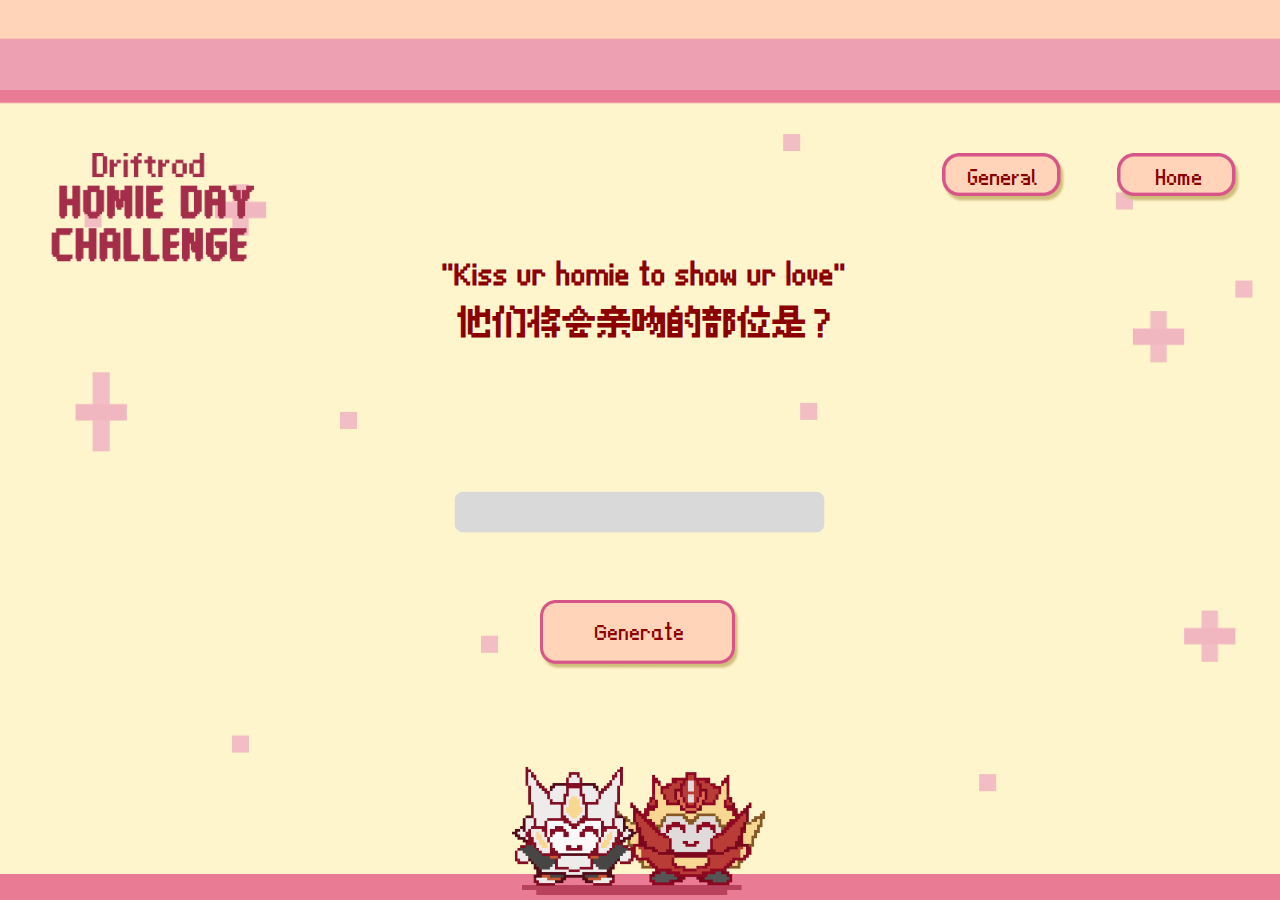
<file: pbp网页/kisskiss.html>
<!DOCTYPE html>
<html lang="zh">
<head>
    <meta charset="UTF-8">
    <meta name="viewport" content="width=device-width, initial-scale=1.0">
    <title>Driftrod Homie Day Challenge</title>
    <link rel="stylesheet" href="style.css">
    <style>
        /* 引入第一种自定义字体 */
        @font-face {
            font-family: 'Font1'; /* 第一种字体 */
            src: url('../font/LanaPixel.ttf') format('truetype'); /* 替换为你的字体路径 */
        }

        /* 引入第二种自定义字体 */
        @font-face {
            font-family: 'Font2'; /* 第二种字体 */
            src: url('../font/全小素.ttf') format('truetype'); /* 替换为你的字体路径 */
        }

        /* 引入第三种自定义字体 */
        @font-face {
            font-family: 'Font3'; /* 第三种字体 */
            src: url('../font/fusion-pixel-10px-monospaced-zh_hans.ttf') format('truetype'); /* 替换为你的字体路径 */
        }

        body {
            font-family: 'Font1', sans-serif; /* 默认字体为第一种字体 */
            background-color: #FFF5CD;
            background-image: url('CSS/image.png');
            background-size: cover; /* 背景图覆盖整个屏幕 */
            margin: 0;
            padding: 0;
            display: flex;
            flex-direction: column;
            align-items: center;
            justify-content: center;
            height: 100vh;
            position: relative;
        }

        /* 左侧图片容器 */
        .left-image {
            position: absolute;
            top: 17%; /* 使用百分比定位 */
            left: 2%; /* 使用百分比定位 */
            width: 20%; /* 使用百分比宽度 */
            max-width: 500px; /* 最大宽度 */
            height: auto;
            transform: scale(0.2); /* 电脑端保持不变 */
            transform-origin: top left;
        }

        /* 右上角按钮容器 */
        .top-right-buttons {
            position: absolute;
            top: 17%; /* 使用百分比定位 */
            right: 2%; /* 使用百分比定位 */
            display: flex;
            align-items: center;
            gap: 2vw; /* 使用视口宽度单位 */
        }

        /* 右上角按钮样式 */
        .top-right-buttons a {
            display: flex;
            align-items: center;
            justify-content: center;
            width: 150px; /* 固定宽度 */
            height: 50px; /* 固定高度 */
            background-image: url('CSS/右上角小按键框.png');
            background-size: contain; /* 保持按钮背景图完整显示 */
            background-position: center;
            background-repeat: no-repeat;
            position: relative;
            cursor: pointer;
            text-decoration: none;
        }

        /* 按钮中的文字 */
        .button-text {
            position: absolute;
            top: 50%;
            left: 50%;
            transform: translate(-50%, -50%);
            color: #8B0000;
            font-family: 'Font2', sans-serif; /* 使用第二种字体 */
            font-size: 18px; /* 固定字体大小 */
            display: flex;
            align-items: center;
            gap: 5px; /* 文字和爱心图标之间的间距 */
        }

        /* 爱心图标样式 */
        .heart {
            width: 20px; /* 固定爱心图标大小 */
            height: 20px;
            background-image: url('../icons/爱心符号.png');
            background-size: contain;
            background-repeat: no-repeat;
        }

        /* 标题部分 */
        .title-container {
            position: absolute;
            top: 25%; /* 调整垂直位置 */
            left: 50%; /* 居中 */
            transform: translateX(-50%); /* 确保标题居中 */
            text-align: center;
            margin-top: 1vh; /* 使用视口高度单位 */
        }

        /* 英文标题 */
        .sub-title {
            font-family: 'Font1', sans-serif; /* 使用第一种字体 */
            font-size: 2.5vw; /* 改小字体大小 */
            color: #8B0000;
            margin-bottom: 1vh; /* 改小间距 */
            white-space: nowrap;
        }

        /* 中文标题 */
        h1 {
            font-family: 'Font1', sans-serif; /* 使用第一种字体 */
            font-size: 3vw; /* 改小字体大小 */
            color: #8B0000;
            margin-top: 1vh; /* 改小间距 */
        }

        /* 主要内容 */
        .content {
            text-align: center;
            display: flex;
            flex-direction: column;
            align-items: center;
            margin-top: 15vh; /* 使用视口高度单位 */
        }

        /* 文本框样式 */
        .text-box {
            font-family: 'Font3', sans-serif; /* 使用第三种字体 */
            font-size: 2.5vw; /* 电脑端字体大小 */
            padding: 1vw; /* 电脑端内边距 */
            border: none;
            background-image: url('CSS/label.png');
            background-size: contain;
            background-position: center;
            background-repeat: no-repeat;
            border-radius: 1vw; /* 电脑端圆角 */
            width: 30vw; /* 电脑端宽度 */
            height: 6vw; /* 电脑端高度 */
            max-width: 350px; /* 电脑端最大宽度 */
            max-height: 50px; /* 电脑端最大高度 */
            display: flex;
            justify-content: center;
            align-items: center;
            text-align: center;
            color: #8B0000;
            margin-top: 2vh; /* 使用视口高度单位 */
        }

        /* 按钮容器 */
        .button-container {
            display: flex;
            justify-content: center;
            margin-top: 3vh; /* 使用视口高度单位 */
        }

        /* 生成按钮 */
        .generate-button {
            width: 200px; /* 固定宽度 */
            height: 80px; /* 固定高度 */
            background-image: url('../icons/desktop按钮.png');
            background-size: contain;
            background-position: center;
            background-repeat: no-repeat;
            cursor: pointer;
            position: absolute;
            bottom: 25%; /* 调整垂直位置 */
            left: 50%;
            transform: translateX(-50%);
            display: flex;
            align-items: center;
            justify-content: center;
            font-family: 'Font1', sans-serif; /* 使用第一种字体 */
            font-size: 24px; /* 增大字体大小 */
            color: #8B0000;
            z-index: 10; /* 确保按钮在上层 */
        }

        /* 屏幕下方居中图片 */
        .bottom-image {
            position: absolute;
            bottom: 0; /* 使图片贴着屏幕最底部 */
            left: 50%;
            transform: translateX(-50%);
            width: 20vw; /* 图片宽度 */
            max-width: 300px; /* 最大宽度 */
            height: auto; /* 高度自适应 */
            z-index: 1; /* 确保图片在底层 */
        }

        /* 媒体查询：针对平板端优化 */
        @media (max-width: 1024px) {
            /* 左侧图片 */
            .left-image {
                top: 10%; /* 调整垂直位置 */
                left: 5%; /* 调整水平位置 */
                width: 25%; /* 增大宽度 */
                transform: scale(0.08); /* 缩小为原来的8% */
            }

            /* 标题部分 */
            .title-container {
                top: 35%; /* 调整垂直位置 */
            }

            /* 英文标题 */
            .sub-title {
                font-size: 3.5vw; /* 增大字体大小 */
            }

            /* 中文标题 */
            h1 {
                font-size: 4.5vw; /* 增大字体大小 */
            }

            /* 文本框样式 */
            .text-box {
                width: 50vw; /* 增大宽度 */
                height: 12vw; /* 增大高度 */
                font-size: 4vw; /* 增大字体大小 */
                max-width: 500px; /* 增大最大宽度 */
                max-height: 120px; /* 增大最大高度 */
            }

            /* 主要内容 */
            .content {
                margin-top: 10vh; /* 调整垂直位置 */
            }
        }

        /* 媒体查询：针对手机端优化 */
        @media (max-width: 768px) {
            /* 左侧图片 */
            .left-image {
                top: 12%; /* 调整垂直位置 */
                left: 5%; /* 调整水平位置 */
                width: 30%; /* 增大宽度 */
                transform: scale(0.08); /* 缩小为原来的8% */
            }

            /* 右上角按钮容器 */
            .top-right-buttons {
                top: 12%; /* 调整垂直位置 */
                right: 1%; /* 调整水平位置 */
                gap: 5px; /* 调整按钮间距 */
            }

            /* 右上角按钮 */
            .top-right-buttons a {
                width: 120px; /* 调整按钮宽度 */
                height: 40px; /* 调整按钮高度 */
            }

            /* 按钮中的文字 */
            .button-text {
                font-size: 14px; /* 调整字体大小 */
            }

            /* 生成按钮 */
            .generate-button {
                width: 150px; /* 调整宽度 */
                height: 60px; /* 调整高度 */
                font-size: 20px; /* 调整字体大小 */
                bottom: 30%; /* 调整垂直位置 */
            }

            /* 标题部分 */
            .title-container {
                top: 35%; /* 调整垂直位置 */
            }

            /* 英文标题 */
            .sub-title {
                font-size: 6vw; /* 增大字体大小 */
            }

            /* 中文标题 */
            h1 {
                font-size: 7vw; /* 增大字体大小 */
            }

            /* 文本框样式 */
            .text-box {
                width: 60vw; /* 增大宽度 */
                height: 15vw; /* 增大高度 */
                font-size: 5vw; /* 增大字体大小 */
                max-width: 350px; /* 增大最大宽度 */
                max-height: 100px; /* 增大最大高度 */
            }

            /* 主要内容 */
            .content {
                margin-top: 10vh; /* 调整垂直位置 */
            }

            /* 屏幕下方居中图片 */
            .bottom-image {
                width: 60vw; /* 增大图片宽度 */
                bottom: 1%; /* 调整垂直位置 */
            }
        }
    </style>
</head>
<body>
<!-- 左侧图片 -->
<div class="left-image">
    <img src="CSS/Title.png" alt="Title Image">
</div>

<!-- 右上角按钮 -->
<div class="top-right-buttons">
    <a href="general.html" class="general-button">
        <span class="button-text">General</span>
    </a>
    <a href="../index.html" class="home-button">
        <span class="button-text">Home</span>
    </a>
</div>

<!-- 标题部分 -->
<div class="title-container">
    <!-- 英文标题 -->
    <h2 class="sub-title">&nbsp"Kiss ur homie to show ur love"</h2>
    <!-- 中文标题 -->
    <h1>&nbsp他们将会亲吻的部位是？</h1>
</div>

<!-- 主要内容 -->
<div class="content">
    <div class="text-box" id="bodyPart"></div>
    <!-- 修改生成按钮文字为 Generate -->
    <div class="button-container">
        <div class="generate-button" id="myBtn">Generate</div>
    </div>
</div>

<!-- 屏幕下方居中图片 -->
<div class="bottom-image">
    <img id="random-image" src="" alt="随机图片" style="width: 100%; height: auto;">
</div>

<script>
    // Define images with weighted probabilities
    const images = [
        { src: "CSS/小人+阴影.png", weight: 0.65 }, // 65% chance
        { src: "CSS/小人+阴影2.png", weight: 0.35 }  // 35% chance
    ];

    // Generate a random number between 0 and 1
    const randomNum = Math.random();

    // Select an image based on probability
    const selectedImage = randomNum < images[0].weight ? images[0].src : images[1].src;

    // Apply the selected image to the <img> tag
    document.getElementById("random-image").src = selectedImage;
</script>


<script>
    const myBtn = document.getElementById('myBtn');
    myBtn.addEventListener('click', function(e) {
        let bodyParts = [
    "额头", "脸颊", "手背", "手心", "颈侧", "扰流翼", "肩膀", "膝盖", "脚背", "嘴唇",
    "嘴角", "鼻尖", "胸口", "锁骨", "大腿内侧", "腰侧", "腹部", "屁股", "肩膀后侧"
];

        let bodyPartElement = document.querySelector('#bodyPart');
        let randomPart = bodyParts[Math.floor(Math.random() * bodyParts.length)];
        bodyPartElement.innerHTML = randomPart;

        // 修改按钮文字为 Kiss Kiss + 爱心图标
        myBtn.innerHTML = 'Kiss Kiss <span class="heart"></span>';
    });
</script>
</body>
</html>
</file>
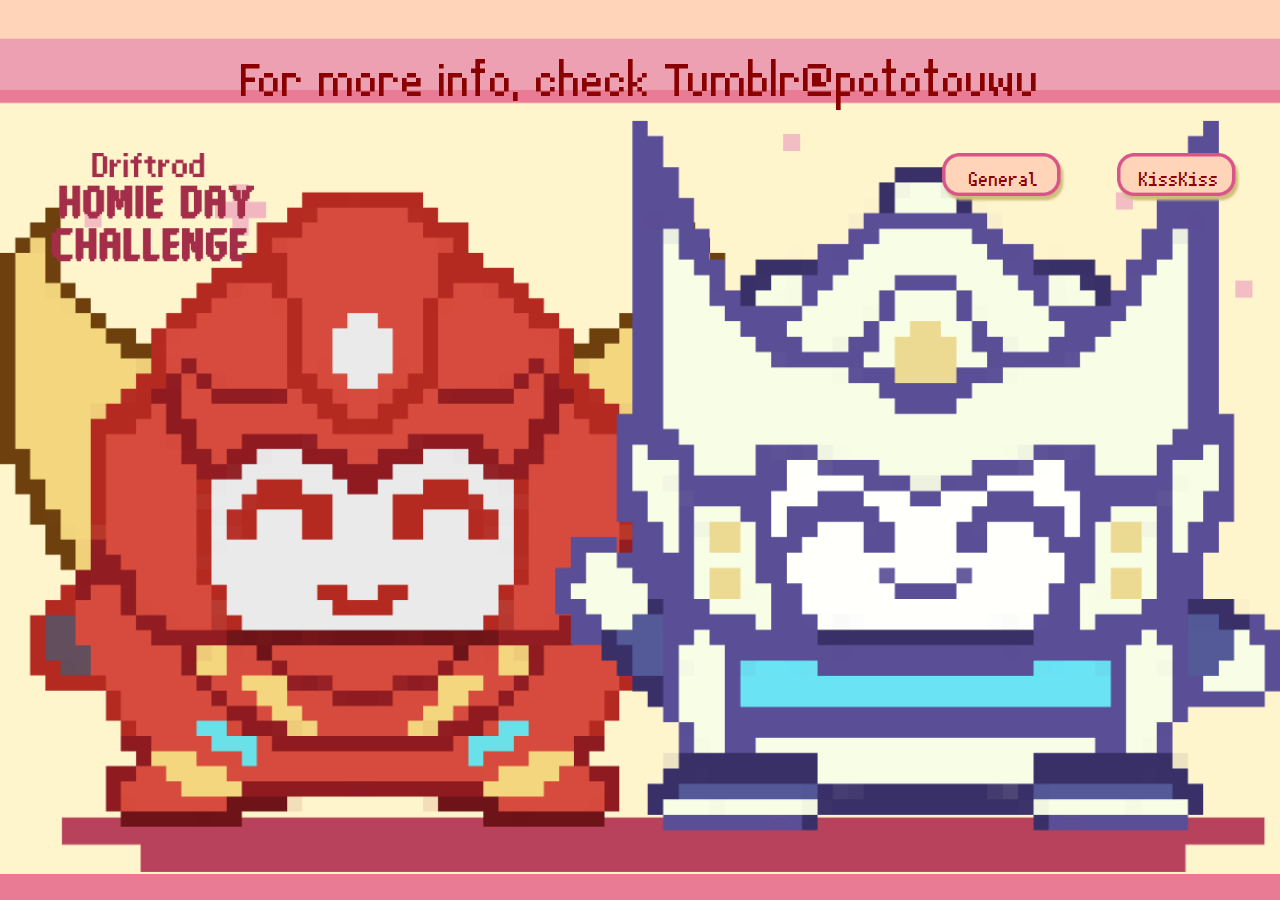
<file: pbp网页/more.html>
<!DOCTYPE html>
<html lang="zh">
<head>
    <meta charset="UTF-8">
    <meta name="viewport" content="width=device-width, initial-scale=1.0">
    <title>Driftrod Homie Day Challenge</title>
    <link rel="stylesheet" href="style.css">
    <style>
        @font-face {
            font-family: 'LanaPixel';
            src: url('../font/LanaPixel.ttf') format('truetype');
        }
        @font-face {
            font-family: 'FusionPixel';
            src: url('../font/fusion-pixel-10px-monospaced-zh_hans.ttf') format('truetype');
        }
        @font-face {
            font-family: '全小素';
            src: url('../font/全小素.ttf') format('truetype');
        }
        body {
            font-family: 'LanaPixel', sans-serif;
            background-color: #FFF5CD;
            background-image: url('CSS/image.png');
            background-size: cover; /* 背景图覆盖整个屏幕 */
            margin: 0;
            padding: 0;
            position: relative;
            height: 100vh;
            display: flex;
            flex-direction: column;
            align-items: center;
            justify-content: center;
        }

        /* 左上角标题图片 */
        .left-image {
            position: absolute;
            top: 17%; /* 使用百分比定位 */
            left: 2%; /* 使用百分比定位 */
            width: 20%; /* 使用百分比宽度 */
            max-width: 500px; /* 最大宽度 */
            height: auto;
            transform: scale(0.2); /* 电脑端保持不变 */
            transform-origin: top left;
        }

        /* 右上角按钮容器 */
        .top-right-buttons {
            position: absolute;
            top: 17%; /* 使用百分比定位 */
            right: 2%; /* 使用百分比定位 */
            display: flex;
            align-items: center;
            gap: 2vw; /* 使用视口宽度单位 */
        }

        /* 右上角按钮样式 */
        .top-right-buttons a {
            display: flex;
            align-items: center;
            justify-content: center;
            width: 150px; /* 固定宽度 */
            height: 50px; /* 固定高度 */
            background-image: url('CSS/右上角小按键框.png');
            background-size: contain; /* 保持按钮背景图完整显示 */
            background-position: center;
            background-repeat: no-repeat;
            position: relative;
            cursor: pointer;
            text-decoration: none;
        }

        /* 右上角按钮左侧的英文文字 */
        .top-right-text {
            font-family: 'FusionPixel', sans-serif; /* 使用 FusionPixel 字体 */
            font-size: 2vw; /* 使用视口宽度单位 */
            color: #8B0000; /* 暗红色文字 */
            margin-right: 2vw; /* 使用视口宽度单位 */
        }

        /* General 按钮 */
        .general-button {
            background-image: url('../icons/desktop按钮.png');
        }

        /* Kiss Kiss 按钮 */
        .kisskiss-button {
            background-image: url('../icons/desktop按钮.png');
        }

        /* 按钮中的文字 */
        .button-text {
            position: absolute;
            top: 50%;
            left: 50%;
            transform: translate(-50%, -50%);
            color: #8B0000; /* 暗红色文字 */
            font-family: 'FusionPixel', sans-serif; /* 使用 FusionPixel 字体 */
            font-size: 1.5vw; /* 使用视口宽度单位 */
        }

        /* 主要内容 */
        .content {
            text-align: center;
            margin-top: 10px; /* 往上调整内容区域 */
        }

        /* 更多功能文字样式 */
        .more-text {
            font-family: 'LanaPixel', sans-serif; /* 使用 /font/ 目录下的字体 */
            font-size: 4vw; /* 使用视口宽度单位 */
            color: #8B0000; /* 暗红色文字 */
            margin-top: 24px; /* 调整顶部间距 */
        }

        /* 媒体查询：针对手机端优化 */
        @media (max-width: 768px) {
            /* 左上角标题图片 */
            .left-image {
                top: 12%; /* 调整垂直位置 */
                left: 5%; /* 调整水平位置 */
                width: 30%; /* 增大宽度 */
                transform: scale(0.08); /* 缩小为原来的8% */
            }

            /* 右上角按钮容器 */
            .top-right-buttons {
                top: 12%; /* 调整垂直位置 */
                right: 1%; /* 调整水平位置 */
                gap: 5px; /* 调整按钮间距 */
            }

            /* 右上角按钮 */
            .top-right-buttons a {
                width: 120px; /* 调整按钮宽度 */
                height: 40px; /* 调整按钮高度 */
            }

            /* 按钮中的文字 */
            .button-text {
                font-size: 14px; /* 调整字体大小 */
            }

            /* 更多功能文字样式 */
            .more-text {
                font-size: 6vw; /* 增大字体大小 */
                margin-top: 10vh; /* 调整顶部间距 */
            }
        }
    </style>
</head>
<body>
<!-- 左上角标题图片 -->
<div class="left-image">
    <img src="CSS/Title.png" alt="Title Image">
</div>

<!-- 右上角按钮 -->
<div class="top-right-buttons">
<!--    <div class="top-right-text">| More challenge |</div>-->
    <a href="general.html" class="general-button">
        <span class="button-text">General</span>
    </a>
    <a href="kisskiss.html" class="kisskiss-button">
        <span class="button-text">KissKiss</span>
    </a>
</div>

<!-- 主要内容 -->
<div class="content">
    <div class="more-text">For more info, check Tumblr@pototouwu</div>
</div>

<!-- 随机图片 -->
<div class="bottom-image">
    <img id="random-image" src="" alt="随机图片" style="width: 100%; height: auto;">
</div>

<script>
    // Define images with weighted probabilities
    const images = [
        { src: "CSS/小人+阴影.png", weight: 0.85 }, // 65% chance
        { src: "CSS/小人+阴影2.png", weight: 0.15 }  // 35% chance
    ];

    // Generate a random number between 0 and 1
    const randomNum = Math.random();

    // Select an image based on probability
    const selectedImage = randomNum < images[0].weight ? images[0].src : images[1].src;

    // Apply the selected image to the <img> tag
    document.getElementById("random-image").src = selectedImage;
</script>

</body>
</html>
</file>
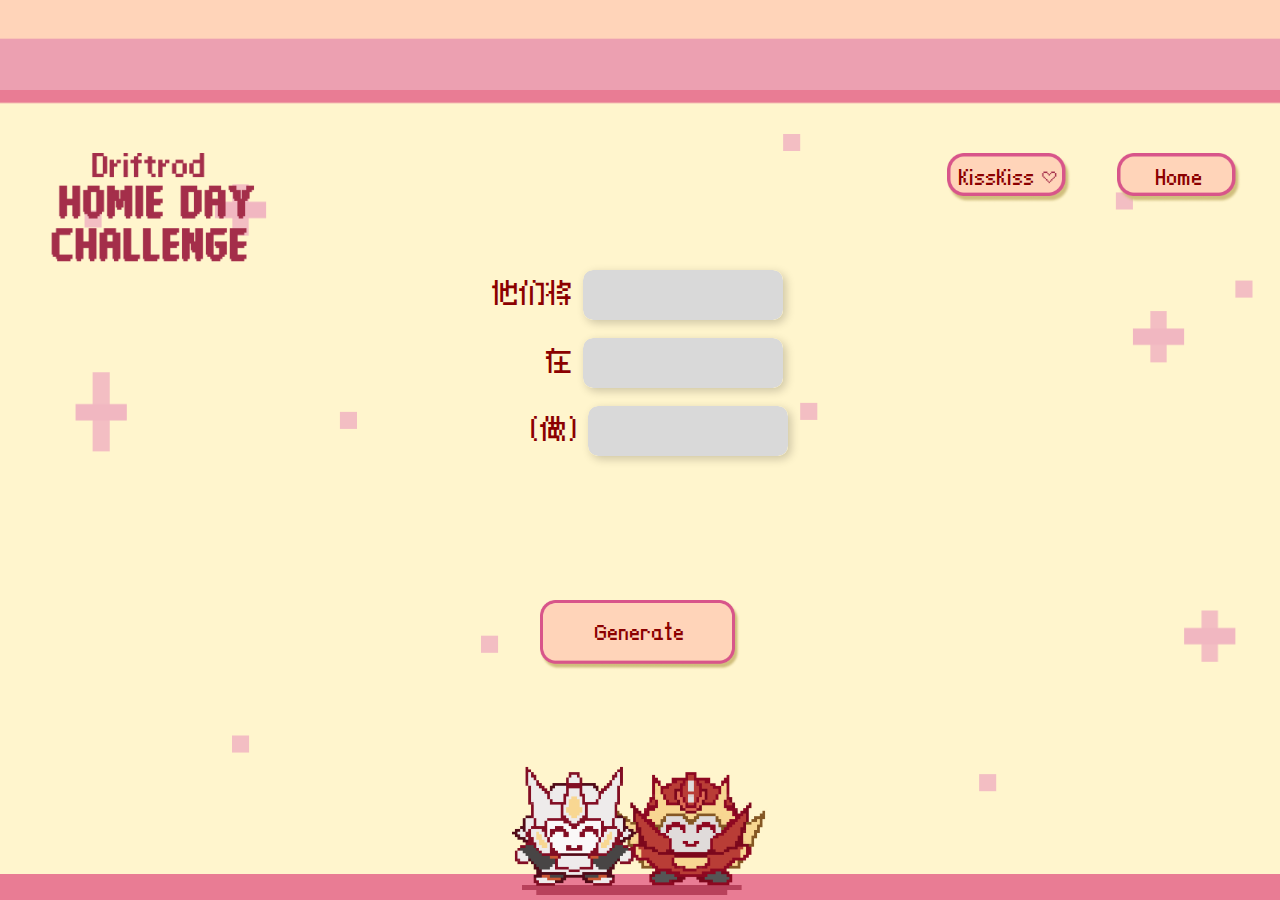
<file: 网页相关/pbp网页/general.html>
<!DOCTYPE html>
<html lang="en">
<head>
    <meta charset="UTF-8">
    <meta name="viewport" content="width=device-width, initial-scale=1.0">
    <title>Driftrod Homie Day Challenge</title>
    <link rel="stylesheet" href="style.css">
    <style>
        @font-face {
            font-family: 'LanaPixel';
            src: url('../font/LanaPixel.ttf') format('truetype');
        }
        @font-face {
            font-family: 'FusionPixel';
            src: url('../font/fusion-pixel-10px-monospaced-zh_hans.ttf') format('truetype');
        }
        @font-face {
            font-family: '全小素';
            src: url('../font/全小素.ttf') format('truetype');
        }

        body {
            font-family: 'LanaPixel', sans-serif;
            background-color: #FFF5CD;
            background-image: url('CSS/image.png');
            background-size: cover;
            margin: 0;
            padding: 0;
            height: 100vh;
            display: flex;
            flex-direction: column;
            align-items: center;
            justify-content: center;
            position: relative;
        }

        /* 左上角标题图片 */
        .left-image {
            position: absolute;
            top: 17%;
            left: 2%;
            width: 20%;
            max-width: 500px;
            height: auto;
            transform: scale(0.2); /* 电脑端保持不变 */
            transform-origin: top left;
        }

        /* 右上角按钮容器 */
        .top-right-buttons {
            position: absolute;
            top: 17%;
            right: 2%;
            display: flex;
            align-items: center;
            gap: 20px; /* 增加按钮间距 */
            z-index: 10; /* 确保按钮在上层 */
        }

        /* 右上角按钮样式 */
        .top-right-buttons a {
            display: flex;
            align-items: center;
            justify-content: center;
            width: 150px; /* 固定宽度 */
            height: 50px; /* 固定高度 */
            background-size: contain;
            background-position: center;
            background-repeat: no-repeat;
            position: relative;
            cursor: pointer;
            text-decoration: none;
        }

        /* General 按钮 */
        .general-button {
            background-image: url('CSS/右上角小按键框.png');
        }

        /* Home 按钮 */
        .home-button {
            background-image: url('CSS/右上角小按键框.png');
        }

        /* 按钮中的文字 */
        .button-text {
            position: absolute;
            top: 50%;
            left: 50%;
            transform: translate(-50%, -50%);
            color: #8B0000;
            font-family: '全小素', sans-serif;
            font-size: 18px; /* 固定字体大小 */
            display: flex;
            align-items: center;
            gap: 5px; /* 文字和爱心图标之间的间距 */
        }

        /* 爱心图标样式 */
        .heart-icon {
            width: 20px; /* 固定爱心图标大小 */
            height: 20px;
            background-image: url('../icons/爱心符号.png');
            background-size: contain;
            background-repeat: no-repeat;
        }

        .content {
            text-align: center;
            margin-top: 10px;
            z-index: 5; /* 确保内容在上层 */
        }

        /* 生成按钮 */
        .generate-button {
            width: 200px; /* 固定宽度 */
            height: 80px; /* 固定高度 */
            background-image: url('../icons/desktop按钮.png');
            background-size: contain;
            background-position: center;
            background-repeat: no-repeat;
            cursor: pointer;
            position: absolute;
            bottom: 25%; /* 调整垂直位置 */
            left: 50%;
            transform: translateX(-50%);
            display: flex;
            align-items: center;
            justify-content: center;
            font-family: 'LanaPixel', sans-serif; /* 使用第一种字体 */
            font-size: 24px; /* 增大字体大小 */
            color: #8B0000;
            z-index: 10; /* 确保按钮在上层 */
        }

        /* 屏幕下方居中图片 */
        .bottom-image {
            position: absolute;
            bottom: 0; /* 使图片贴着屏幕最底部 */
            left: 50%;
            transform: translateX(-50%);
            width: 20vw; /* 图片宽度 */
            max-width: 300px; /* 最大宽度 */
            height: auto; /* 高度自适应 */
            z-index: 1; /* 确保图片在底层 */
        }

        .text-container {
            display: flex;
            flex-direction: column;
            align-items: flex-start;
            position: absolute; /* 改为绝对定位 */
            top: 30%; /* 调整垂直位置 */
            left: 50%;
            transform: translateX(-50%);
            z-index: 5; /* 确保内容在上层 */
        }

        .label-row {
            display: flex;
            align-items: center;
            margin-bottom: 2vh;
        }

        /* 他们将、在、做的文字样式 */
        .label-text {
            font-family: 'LanaPixel', sans-serif;
            font-size: 30px; /* 增大字体大小 */
            margin-right: 10px; /* 固定间距 */
            color: #8B0000;
        }

        /* 文本框样式 */
        .text-box {
            font-family: 'LanaPixel', sans-serif;
            font-size: 30px; /* 增大字体大小 */
            padding: 10px; /* 固定内边距 */
            border: none;
            background-image: url('CSS/label.png');
            background-size: 100% 100%; /* 背景图片撑满 */
            background-position: center;
            border-radius: 10px; /* 固定圆角 */
            box-shadow: 3px 3px 10px rgba(0, 0, 0, 0.2);
            width: 180px; /* 改小宽度 */
            height: 30px; /* 改小高度 */
            display: flex;
            justify-content: center; /* 左对齐 */
            align-items: center;
            text-align: left; /* 文字左对齐 */
            color: #8B0000;
            position: relative; /* 相对定位 */
            overflow: hidden; /* 确保图片不超出圆角 */
        }

        /* 灰色框图片样式 */
        .gray-box-image {
            width: 100%; /* 图片宽度撑满 */
            height: 100%; /* 图片高度撑满 */
            object-fit: cover; /* 保持图片比例，撑满容器 */
            border-radius: 10px; /* 保持圆角样式 */
            position: absolute; /* 绝对定位 */
            top: 0;
            left: 0;
            z-index: 1; /* 确保图片在底层 */
            box-shadow: none; /* 移除阴影 */
        }

        /* 生成文字的样式 */
        .generated-text {
            font-family: 'LanaPixel', sans-serif;
            font-size: 30px; /* 调整字体大小 */
            color: #8B0000;
            z-index: 2; /* 确保文字在上层 */
            position: relative; /* 相对定位 */
        }

        /* 媒体查询：针对平板端优化 */
        @media (max-width: 1024px) {
            /* 左上角标题图片 */
            .left-image {
                top: 10%; /* 调整垂直位置 */
                left: 5%; /* 调整水平位置 */
                width: 25%; /* 增大宽度 */
                transform: scale(0.08); /* 缩小为原来的8% */
            }

            /* 右上角按钮容器 */
            .top-right-buttons {
                top: 10%; /* 调整垂直位置 */
                right: 5%; /* 调整水平位置 */
                gap: 15px; /* 调整按钮间距 */
            }

            /* 右上角按钮 */
            .top-right-buttons a {
                width: 130px; /* 调整按钮宽度 */
                height: 45px; /* 调整按钮高度 */
            }

            /* 按钮中的文字 */
            .button-text {
                font-size: 16px; /* 调整字体大小 */
            }

            /* 爱心图标 */
            .heart-icon {
                width: 18px; /* 调整爱心图标大小 */
                height: 18px;
            }

            /* 生成按钮 */
            .generate-button {
                width: 130px; /* 调整宽度 */
                height: 50px; /* 调整高度 */
                font-size: 18px; /* 调整字体大小 */
                bottom: 25%; /* 调整垂直位置 */
            }

            /* 他们将、在、做的文字样式 */
            .label-text {
                font-size: 25px; /* 调整字体大小 */
            }

            /* 文本框样式 */
            .text-box {
                width: 150px; /* 调整宽度 */
                height: 25px; /* 调整高度 */
                font-size: 25px; /* 调整字体大小 */
            }

            /* 生成文字的样式 */
            .generated-text {
                font-size: 18px; /* 调整字体大小 */
            }

            /* 屏幕下方居中图片 */
            .bottom-image {
                width: 25vw; /* 增大图片宽度 */
                bottom: 1%; /* 调整垂直位置 */
            }

            /* 三行布局往上挪 */
            .text-container {
                top: 25%; /* 调整垂直位置 */
            }
        }

        /* 媒体查询：针对手机端优化 */
        @media (max-width: 768px) {
            /* 左上角标题图片 */
            .left-image {
                top: 12%; /* 调整垂直位置 */
                left: 5%; /* 调整水平位置 */
                width: 30%; /* 增大宽度 */
                transform: scale(0.08); /* 缩小为原来的8% */
            }

            /* 右上角按钮容器 */
            .top-right-buttons {
                top: 12%; /* 调整垂直位置 */
                right: 1%; /* 调整水平位置 */
                gap: 5px; /* 调整按钮间距 */
            }

            /* 右上角按钮 */
            .top-right-buttons a {
                width: 120px; /* 调整按钮宽度 */
                height: 40px; /* 调整按钮高度 */
            }

            /* 按钮中的文字 */
            .button-text {
                font-size: 14px; /* 调整字体大小 */
            }

            /* 爱心图标 */
            .heart-icon {
                width: 16px; /* 调整爱心图标大小 */
                height: 16px;
            }

            /* 生成按钮 */
            .generate-button {
                width: 100px; /* 调整宽度 */
                height: 40px; /* 调整高度 */
                font-size: 16px; /* 调整字体大小 */
                bottom: 25%; /* 调整垂直位置 */
            }

            /* 他们将、在、做的文字样式 */
            .label-text {
                font-size: 20px; /* 调整字体大小 */
                width: 60px;
            }

            /* 文本框样式 */
            .text-box {
                width: 120px; /* 调整宽度 */
                height: 20px; /* 调整高度 */
                font-size: 20px; /* 调整字体大小 */
            }

            /* 生成文字的样式 */
            .generated-text {
                font-size: 16px; /* 调整字体大小 */
            }

            /* 屏幕下方居中图片 */
            .bottom-image {
                width: 60vw; /* 增大图片宽度 */
                bottom: 1%; /* 调整垂直位置 */
            }

            /* 三行布局往上挪 */
            .text-container {
                top: 30%; /* 调整垂直位置 */
            }
        }
    </style>
</head>
<body>
<!-- 左上角标题图片 -->
<div class="left-image">
    <img src="CSS/Title.png" alt="Title Image">
</div>

<!-- 右上角按钮 -->
<div class="top-right-buttons">
    <a href="kisskiss.html" class="general-button">
        <span class="button-text">
            KissKiss
            <span class="heart-icon"></span> <!-- 新增爱心图标 -->
        </span>
    </a>
    <a href="index2.html" class="home-button">
        <span class="button-text">Home</span>
    </a>
</div>

<!-- 主要内容 -->
<div class="content">
    <div class="generate-button" id="generateBtn">Generate</div>
    <div class="text-container">
        <div class="label-row">
            <div class="label-text">他们将</div>
            <div class="text-box">
                <img src="../icons/移动端灰色框.png" alt="Image" class="gray-box-image">
                <div class="generated-text" id="adjectiveText"></div>
            </div>
        </div>
        <div class="label-row">
            <div class="label-text">&ensp;&ensp;&nbsp;&nbsp;&nbsp;在</div>
            <div class="text-box">
                <img src="../icons/移动端灰色框.png" alt="Image" class="gray-box-image">
                <div class="generated-text" id="placeText"></div>
            </div>
        </div>
        <div class="label-row">
            <div class="label-text">&ensp;&nbsp;（做）</div>
            <div class="text-box">
                <img src="../icons/移动端灰色框.png" alt="Image" class="gray-box-image">
                <div class="generated-text" id="actionText"></div>
            </div>
        </div>
    </div>
</div>

<!-- 屏幕下方居中图片 -->
<div class="bottom-image">
    <img src="CSS/小人+阴影.png" alt="小人+阴影" style="width: 100%; height: auto;">
</div>

<script>
    document.getElementById('generateBtn').addEventListener('click', function() {
        let adjectives = [
    "开心地", "愤怒地", "心虚地", "害怕地", "伤心地", "无语地", "激动地", "夸张地", "惊讶地", "尴尬地",
    "怀疑地", "窃喜地", "冷漠地", "欣慰地", "放松地", "焦虑地", "无聊地", "烦躁地", "不屑地", "不耐烦地",
    "感动地", "遗憾地", "嫉妒地", "斗志满满地", "满足地", "羞愧地", "失控地", "委屈地", "嫌弃地"
];

let places = [
    "舰长的办公室里", "Prowl的办公室", "大厅里", "月卫二上", "地球上", "汽车人总部里", "背离记里", "外星集市上",
    "拍卖会上", "油吧里", "武器库里", "医疗仓里", "船员宿舍里", "废弃的太空站上", "小飞船上", "边境星球上",
    "广播室里", "实验室里", "舰长的休息室里", "旧城区里", "黑市里", "陨石群里", "竞技场里", "电玩城里", "角斗场里",
    "月球上", "海洋里", "火山口", "铁堡街道上", "New Crystal City里", "垃圾场里"
];

let actions = [
    "做试卷", "写演讲稿", "喝高纯", "布置陷阱", "打游戏", "发呆", "冥想", "打架", "比赛", "八卦别人",
    "抢地盘", "rap battle", "玩role play", "写报告", "试图激怒别人", "玩飞盘", "模仿别人", "打牌",
    "取外号", "讲冷笑话", "跳舞", "用奇怪的方式交流", "涂鸦", "做憋笑挑战", "冷战", "吵架", "做体操",
    "假装自己是卧底", "吃零食", "购物", "捡垃圾", "雕刻东西", "刷短视频", "倒立", "读故事书", "调戏对方"
];


        let randomAdjective = adjectives[Math.floor(Math.random() * adjectives.length)];
        let randomPlace = places[Math.floor(Math.random() * places.length)];
        let randomAction = actions[Math.floor(Math.random() * actions.length)];

        // 更新生成的文字
        document.getElementById('adjectiveText').textContent = randomAdjective;
        document.getElementById('placeText').textContent = randomPlace;
        document.getElementById('actionText').textContent = randomAction;
    });
</script>
</body>
</html>
</file>
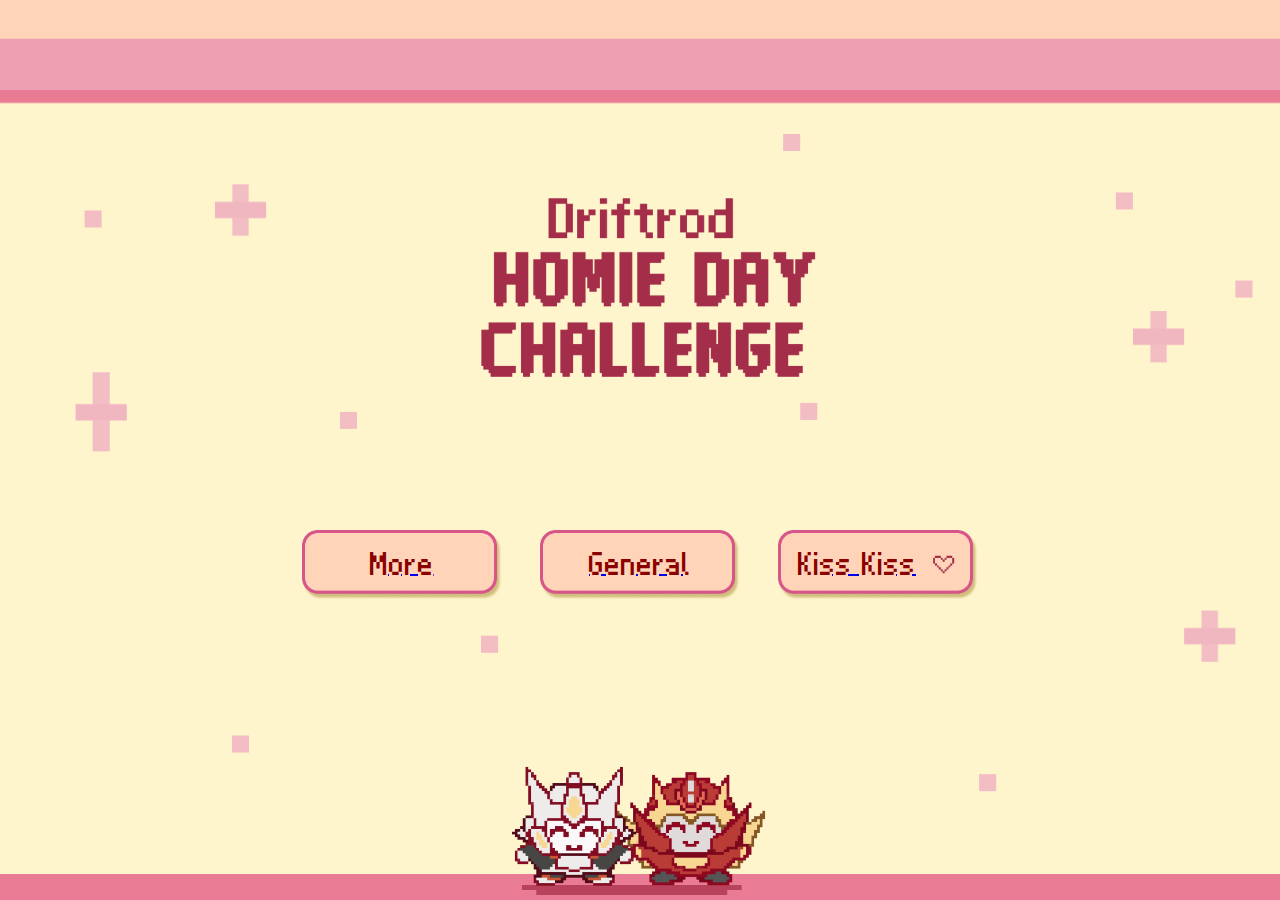
<file: 网页相关/pbp网页/index2.html>
<!DOCTYPE html>
<html lang="en">
<head>
    <meta charset="UTF-8">
    <meta name="viewport" content="width=device-width, initial-scale=1.0">
    <link rel="stylesheet" href="style.css">
    <style>
        @font-face {
            font-family: 'LanaPixel';
            src: url('../font/LanaPixel.ttf') format('truetype');
        }
        @font-face {
            font-family: 'FusionPixel';
            src: url('../font/fusion-pixel-10px-monospaced-zh_hans.ttf') format('truetype');
        }
        @font-face {
            font-family: '全小素';
            src: url('../font/全小素.ttf') format('truetype');
        }

        body {
            font-family: 'LanaPixel', sans-serif;
            background-color: #FFF5CD;
            background-image: url('CSS/image.png');
            background-size: cover;
            margin: 0;
            padding: 0;
            height: 100vh;
            display: flex;
            flex-direction: column;
            align-items: center;
            justify-content: center;
            position: relative;
        }

        /* 主标题图片样式 */
        .main-title {
            position: absolute;
            top: 1%; /* 电脑端垂直位置保持不变 */
            left: 42%; /* 电脑端左移 */
            transform: translateX(-50%) scale(0.33); /* 电脑端缩小为1/3并居中 */
            width: 50%; /* 使用百分比宽度 */
            max-width: 600px; /* 最大宽度 */
            height: auto;
        }

        /* 按钮容器 */
        .buttons-wrapper {
            display: flex;
            flex-direction: column; /* 默认垂直排列 */
            justify-content: center;
            align-items: center;
            position: absolute;
            top: 55%; /* 使用百分比定位 */
            left: 50%;
            transform: translateX(-50%);
            width: 80%; /* 使用百分比宽度 */
            max-width: 800px; /* 最大宽度 */
        }

        .button-group {
            display: flex;
            justify-content: center;
            align-items: center;
            gap: 2vw; /* 按钮之间的间距 */
        }

        /* 按钮样式 */
        .button-container {
            display: flex;
            align-items: center;
            justify-content: center;
            width: 20vw; /* 使用视口宽度单位 */
            height: 10vw; /* 使用视口高度单位 */
            max-width: 200px; /* 最大宽度 */
            max-height: 100px; /* 最大高度 */
            background-size: contain;
            background-position: center;
            background-repeat: no-repeat;
            position: relative;
            cursor: pointer;
        }

        /* General 按钮背景 */
        .button-container.general-button {
            background-image: url('../icons/desktop按钮.png');
        }

        /* Kiss Kiss 按钮背景 */
        .button-container.kiss-button {
            background-image: url('../icons/desktop按钮.png');
        }

        /* More 按钮背景 */
        .button-container.more-button {
            background-image: url('../icons/desktop按钮.png');
        }

        /* 按钮文字样式 */
        .button-text {
            font-family: '全小素', sans-serif;
            font-size: 2vw; /* 调整文字大小 */
            color: #8B0000;
            display: flex;
            align-items: center;
            gap: 1vw; /* 使用视口宽度单位 */
        }

        /* 爱心图标样式 */
        .heart {
            width: 3vw; /* 调大爱心图标 */
            height: 3vw;
            max-width: 30px; /* 最大宽度 */
            max-height: 30px; /* 最大高度 */
            background-image: url('../icons/爱心符号.png');
            background-size: contain;
            background-repeat: no-repeat;
        }

        /* 屏幕下方居中图片 */
        .bottom-image {
            position: absolute;
            bottom: 0; /* 使图片贴着屏幕最底部 */
            left: 50%;
            transform: translateX(-50%);
            width: 20vw; /* 图片宽度 */
            max-width: 300px; /* 最大宽度 */
            height: auto; /* 高度自适应 */
            z-index: 1; /* 确保图片在底层 */
        }

        /* 媒体查询：针对平板端和电脑端优化 */
        @media (min-width: 769px) {
            /* 按钮容器 */
            .buttons-wrapper {
                flex-direction: row; /* 按钮在同一行 */
                gap: 3vw; /* 按钮之间的间距 */
            }

            /* 按钮组 */
            .button-group {
                display:contents; /* 按钮组内的按钮在同一行 */
                gap: 3vw; /* 按钮之间的间距 */
            }
        }

        /* 媒体查询：针对手机端优化 */
        @media (max-width: 768px) {
            /* 主标题图片 */
            .main-title {
                top: 5%; /* 调整垂直位置 */
                left: 20%; /* 居中 */
                transform: translateX(-50%) scale(0.25); /* 缩小为1/4并居中 */
            }

            /* 按钮容器 */
            .buttons-wrapper {
                top: 50%; /* 调整垂直位置，往上挪 */
                flex-direction: column; /* 垂直排列按钮 */
                gap: 2vh; /* 按钮之间的间距 */
            }

            /* 按钮样式 */
            .button-container {
                width: 30vw; /* 增大按钮宽度 */
                height: 15vw; /* 增大按钮高度 */
                max-width: 150px; /* 最大宽度 */
                max-height: 75px; /* 最大高度 */
            }

            /* 按钮文字样式 */
            .button-text {
                font-size: 3vw; /* 增大字体大小 */
            }

            /* 爱心图标样式 */
            .heart {
                width: 4vw; /* 增大爱心图标大小 */
                height: 4vw;
                max-width: 40px; /* 最大宽度 */
                max-height: 40px; /* 最大高度 */
            }

            /* 屏幕下方居中图片 */
            .bottom-image {
                width: 60vw; /* 增大图片宽度 */
                bottom: 1%; /* 调整垂直位置 */
            }

            /* More 按钮往下挪 */
            .button-group.more-group {
                margin-top: 10%; /* 增加间距，使其往下挪 */
            }

            /* General 和 Kiss Kiss 按钮往上挪 */
            .button-group.general-kiss-group {
                margin-top: 5%; /* 往上挪 */
            }
        }
    </style>
</head>
<body>
<!-- 主标题图片 -->
<div class="main-title">
    <img src="CSS/Title.png" alt="Driftrod Homie Day Challenge">
</div>

<!-- 按钮容器 -->
<div class="buttons-wrapper">
    <!-- More 按钮 -->
    <div class="button-group more-group">
        <a href="more.html">
            <div class="button-container more-button">
                <div class="button-text">
                    More
                </div>
            </div>
        </a>
    </div>

    <!-- General 和 Kiss Kiss 按钮容器 -->
    <div class="button-group general-kiss-group">
        <a href="general.html">
            <div class="button-container general-button">
                <div class="button-text">
                    General
                </div>
            </div>
        </a>
        <a href="kisskiss.html">
            <div class="button-container kiss-button">
                <div class="button-text">
                    Kiss Kiss
                    <span class="heart"></span> <!-- 爱心图标 -->
                </div>
            </div>
        </a>
    </div>
</div>

<!-- 屏幕下方居中图片 -->
<div class="bottom-image">
    <img src="CSS/小人+阴影.png" alt="小人+阴影" style="width: 100%; height: auto;">
</div>
</body>
</html>
</file>
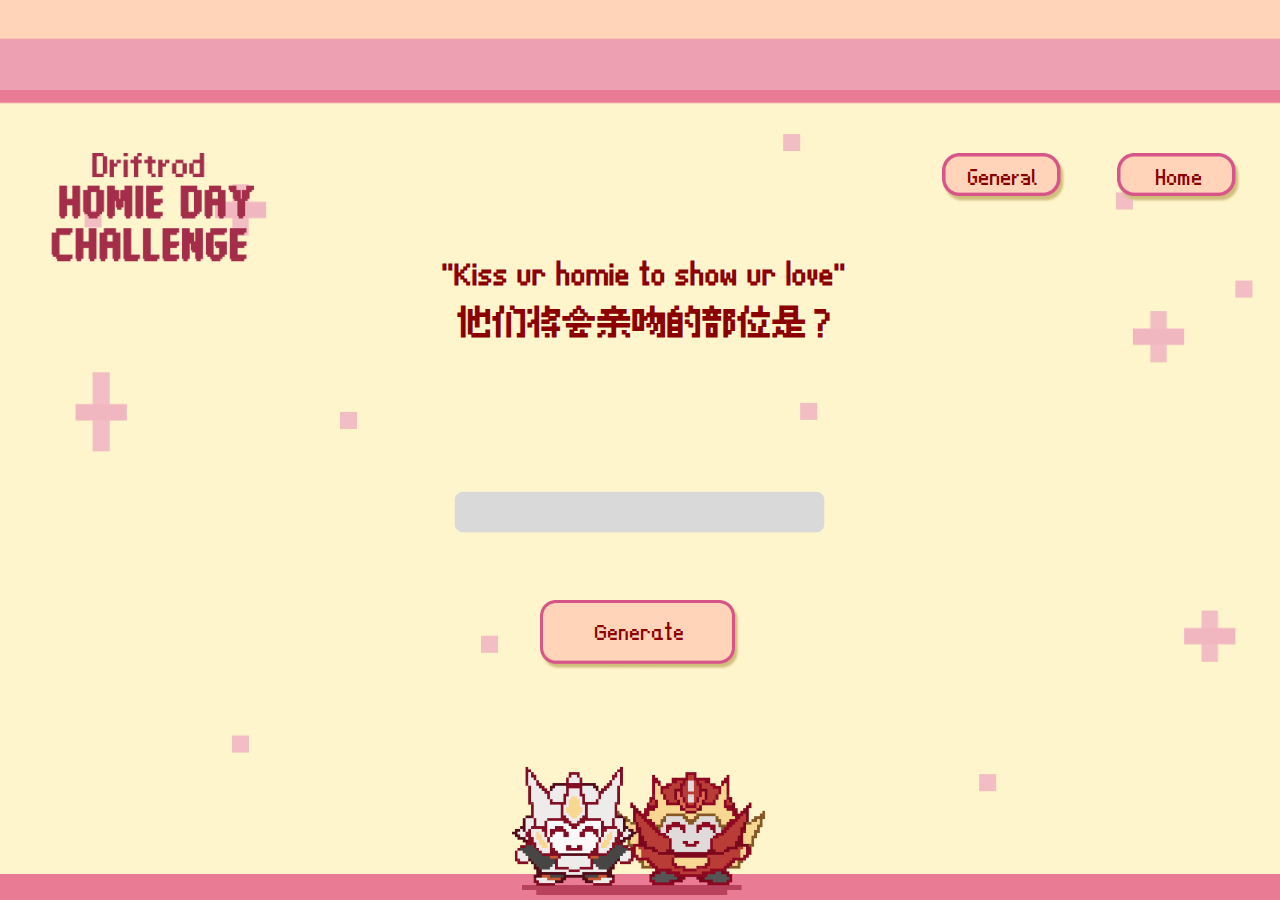
<file: 网页相关/pbp网页/kisskiss.html>
<!DOCTYPE html>
<html lang="zh">
<head>
    <meta charset="UTF-8">
    <meta name="viewport" content="width=device-width, initial-scale=1.0">
    <title>Driftrod Homie Day Challenge</title>
    <link rel="stylesheet" href="style.css">
    <style>
        /* 引入第一种自定义字体 */
        @font-face {
            font-family: 'Font1'; /* 第一种字体 */
            src: url('/font/LanaPixel.ttf') format('truetype'); /* 替换为你的字体路径 */
        }

        /* 引入第二种自定义字体 */
        @font-face {
            font-family: 'Font2'; /* 第二种字体 */
            src: url('/font/全小素.ttf') format('truetype'); /* 替换为你的字体路径 */
        }

        /* 引入第三种自定义字体 */
        @font-face {
            font-family: 'Font3'; /* 第三种字体 */
            src: url('/font/fusion-pixel-10px-monospaced-zh_hans.ttf') format('truetype'); /* 替换为你的字体路径 */
        }

        body {
            font-family: 'Font1', sans-serif; /* 默认字体为第一种字体 */
            background-color: #FFF5CD;
            background-image: url('CSS/image.png');
            background-size: cover; /* 背景图覆盖整个屏幕 */
            margin: 0;
            padding: 0;
            display: flex;
            flex-direction: column;
            align-items: center;
            justify-content: center;
            height: 100vh;
            position: relative;
        }

        /* 左侧图片容器 */
        .left-image {
            position: absolute;
            top: 17%; /* 使用百分比定位 */
            left: 2%; /* 使用百分比定位 */
            width: 20%; /* 使用百分比宽度 */
            max-width: 500px; /* 最大宽度 */
            height: auto;
            transform: scale(0.2); /* 电脑端保持不变 */
            transform-origin: top left;
        }

        /* 右上角按钮容器 */
        .top-right-buttons {
            position: absolute;
            top: 17%; /* 使用百分比定位 */
            right: 2%; /* 使用百分比定位 */
            display: flex;
            align-items: center;
            gap: 2vw; /* 使用视口宽度单位 */
        }

        /* 右上角按钮样式 */
        .top-right-buttons a {
            display: flex;
            align-items: center;
            justify-content: center;
            width: 150px; /* 固定宽度 */
            height: 50px; /* 固定高度 */
            background-image: url('CSS/右上角小按键框.png');
            background-size: contain; /* 保持按钮背景图完整显示 */
            background-position: center;
            background-repeat: no-repeat;
            position: relative;
            cursor: pointer;
            text-decoration: none;
        }

        /* 按钮中的文字 */
        .button-text {
            position: absolute;
            top: 50%;
            left: 50%;
            transform: translate(-50%, -50%);
            color: #8B0000;
            font-family: 'Font2', sans-serif; /* 使用第二种字体 */
            font-size: 18px; /* 固定字体大小 */
            display: flex;
            align-items: center;
            gap: 5px; /* 文字和爱心图标之间的间距 */
        }

        /* 爱心图标样式 */
        .heart {
            width: 20px; /* 固定爱心图标大小 */
            height: 20px;
            background-image: url('../icons/爱心符号.png');
            background-size: contain;
            background-repeat: no-repeat;
        }

        /* 标题部分 */
        .title-container {
            position: absolute;
            top: 25%; /* 调整垂直位置 */
            left: 50%; /* 居中 */
            transform: translateX(-50%); /* 确保标题居中 */
            text-align: center;
            margin-top: 1vh; /* 使用视口高度单位 */
        }

        /* 英文标题 */
        .sub-title {
            font-family: 'Font1', sans-serif; /* 使用第一种字体 */
            font-size: 2.5vw; /* 改小字体大小 */
            color: #8B0000;
            margin-bottom: 1vh; /* 改小间距 */
            white-space: nowrap;
        }

        /* 中文标题 */
        h1 {
            font-family: 'Font1', sans-serif; /* 使用第一种字体 */
            font-size: 3vw; /* 改小字体大小 */
            color: #8B0000;
            margin-top: 1vh; /* 改小间距 */
        }

        /* 主要内容 */
        .content {
            text-align: center;
            display: flex;
            flex-direction: column;
            align-items: center;
            margin-top: 15vh; /* 使用视口高度单位 */
        }

        /* 文本框样式 */
        .text-box {
            font-family: 'Font3', sans-serif; /* 使用第三种字体 */
            font-size: 2.5vw; /* 电脑端字体大小 */
            padding: 1vw; /* 电脑端内边距 */
            border: none;
            background-image: url('CSS/label.png');
            background-size: contain;
            background-position: center;
            background-repeat: no-repeat;
            border-radius: 1vw; /* 电脑端圆角 */
            width: 30vw; /* 电脑端宽度 */
            height: 6vw; /* 电脑端高度 */
            max-width: 350px; /* 电脑端最大宽度 */
            max-height: 50px; /* 电脑端最大高度 */
            display: flex;
            justify-content: center;
            align-items: center;
            text-align: center;
            color: #8B0000;
            margin-top: 2vh; /* 使用视口高度单位 */
        }

        /* 按钮容器 */
        .button-container {
            display: flex;
            justify-content: center;
            margin-top: 3vh; /* 使用视口高度单位 */
        }

        /* 生成按钮 */
        .generate-button {
            width: 200px; /* 固定宽度 */
            height: 80px; /* 固定高度 */
            background-image: url('../icons/desktop按钮.png');
            background-size: contain;
            background-position: center;
            background-repeat: no-repeat;
            cursor: pointer;
            position: absolute;
            bottom: 25%; /* 调整垂直位置 */
            left: 50%;
            transform: translateX(-50%);
            display: flex;
            align-items: center;
            justify-content: center;
            font-family: 'Font1', sans-serif; /* 使用第一种字体 */
            font-size: 24px; /* 增大字体大小 */
            color: #8B0000;
            z-index: 10; /* 确保按钮在上层 */
        }

        /* 屏幕下方居中图片 */
        .bottom-image {
            position: absolute;
            bottom: 0; /* 使图片贴着屏幕最底部 */
            left: 50%;
            transform: translateX(-50%);
            width: 20vw; /* 图片宽度 */
            max-width: 300px; /* 最大宽度 */
            height: auto; /* 高度自适应 */
            z-index: 1; /* 确保图片在底层 */
        }

        /* 媒体查询：针对平板端优化 */
        @media (max-width: 1024px) {
            /* 左侧图片 */
            .left-image {
                top: 10%; /* 调整垂直位置 */
                left: 5%; /* 调整水平位置 */
                width: 25%; /* 增大宽度 */
                transform: scale(0.08); /* 缩小为原来的8% */
            }

            /* 标题部分 */
            .title-container {
                top: 35%; /* 调整垂直位置 */
            }

            /* 英文标题 */
            .sub-title {
                font-size: 3.5vw; /* 增大字体大小 */
            }

            /* 中文标题 */
            h1 {
                font-size: 4.5vw; /* 增大字体大小 */
            }

            /* 文本框样式 */
            .text-box {
                width: 50vw; /* 增大宽度 */
                height: 12vw; /* 增大高度 */
                font-size: 4vw; /* 增大字体大小 */
                max-width: 500px; /* 增大最大宽度 */
                max-height: 120px; /* 增大最大高度 */
            }

            /* 主要内容 */
            .content {
                margin-top: 10vh; /* 调整垂直位置 */
            }
        }

        /* 媒体查询：针对手机端优化 */
        @media (max-width: 768px) {
            /* 左侧图片 */
            .left-image {
                top: 12%; /* 调整垂直位置 */
                left: 5%; /* 调整水平位置 */
                width: 30%; /* 增大宽度 */
                transform: scale(0.08); /* 缩小为原来的8% */
            }

            /* 右上角按钮容器 */
            .top-right-buttons {
                top: 12%; /* 调整垂直位置 */
                right: 1%; /* 调整水平位置 */
                gap: 5px; /* 调整按钮间距 */
            }

            /* 右上角按钮 */
            .top-right-buttons a {
                width: 120px; /* 调整按钮宽度 */
                height: 40px; /* 调整按钮高度 */
            }

            /* 按钮中的文字 */
            .button-text {
                font-size: 14px; /* 调整字体大小 */
            }

            /* 生成按钮 */
            .generate-button {
                width: 150px; /* 调整宽度 */
                height: 60px; /* 调整高度 */
                font-size: 20px; /* 调整字体大小 */
                bottom: 30%; /* 调整垂直位置 */
            }

            /* 标题部分 */
            .title-container {
                top: 35%; /* 调整垂直位置 */
            }

            /* 英文标题 */
            .sub-title {
                font-size: 6vw; /* 增大字体大小 */
            }

            /* 中文标题 */
            h1 {
                font-size: 7vw; /* 增大字体大小 */
            }

            /* 文本框样式 */
            .text-box {
                width: 60vw; /* 增大宽度 */
                height: 15vw; /* 增大高度 */
                font-size: 5vw; /* 增大字体大小 */
                max-width: 350px; /* 增大最大宽度 */
                max-height: 100px; /* 增大最大高度 */
            }

            /* 主要内容 */
            .content {
                margin-top: 10vh; /* 调整垂直位置 */
            }

            /* 屏幕下方居中图片 */
            .bottom-image {
                width: 60vw; /* 增大图片宽度 */
                bottom: 1%; /* 调整垂直位置 */
            }
        }
    </style>
</head>
<body>
<!-- 左侧图片 -->
<div class="left-image">
    <img src="CSS/Title.png" alt="Title Image">
</div>

<!-- 右上角按钮 -->
<div class="top-right-buttons">
    <a href="general.html" class="general-button">
        <span class="button-text">General</span>
    </a>
    <a href="index2.html" class="home-button">
        <span class="button-text">Home</span>
    </a>
</div>

<!-- 标题部分 -->
<div class="title-container">
    <!-- 英文标题 -->
    <h2 class="sub-title">&nbsp"Kiss ur homie to show ur love"</h2>
    <!-- 中文标题 -->
    <h1>&nbsp他们将会亲吻的部位是？</h1>
</div>

<!-- 主要内容 -->
<div class="content">
    <div class="text-box" id="bodyPart"></div>
    <!-- 修改生成按钮文字为 Generate -->
    <div class="button-container">
        <div class="generate-button" id="myBtn">Generate</div>
    </div>
</div>

<!-- 屏幕下方居中图片 -->
<div class="bottom-image">
    <img src="CSS/小人+阴影.png" alt="小人+阴影" style="width: 100%; height: auto;">
</div>

<script>
    const myBtn = document.getElementById('myBtn');
    myBtn.addEventListener('click', function(e) {
        let bodyParts = [
    "额头", "脸颊", "手背", "手心", "颈侧", "扰流翼", "肩膀", "膝盖", "脚背", "嘴唇",
    "嘴角", "鼻尖", "胸口", "锁骨", "大腿内侧", "腰侧", "腹部", "屁股", "肩膀后侧"
];

        let bodyPartElement = document.querySelector('#bodyPart');
        let randomPart = bodyParts[Math.floor(Math.random() * bodyParts.length)];
        bodyPartElement.innerHTML = randomPart;

        // 修改按钮文字为 Kiss Kiss + 爱心图标
        myBtn.innerHTML = 'Kiss Kiss <span class="heart"></span>';
    });
</script>
</body>
</html>
</file>
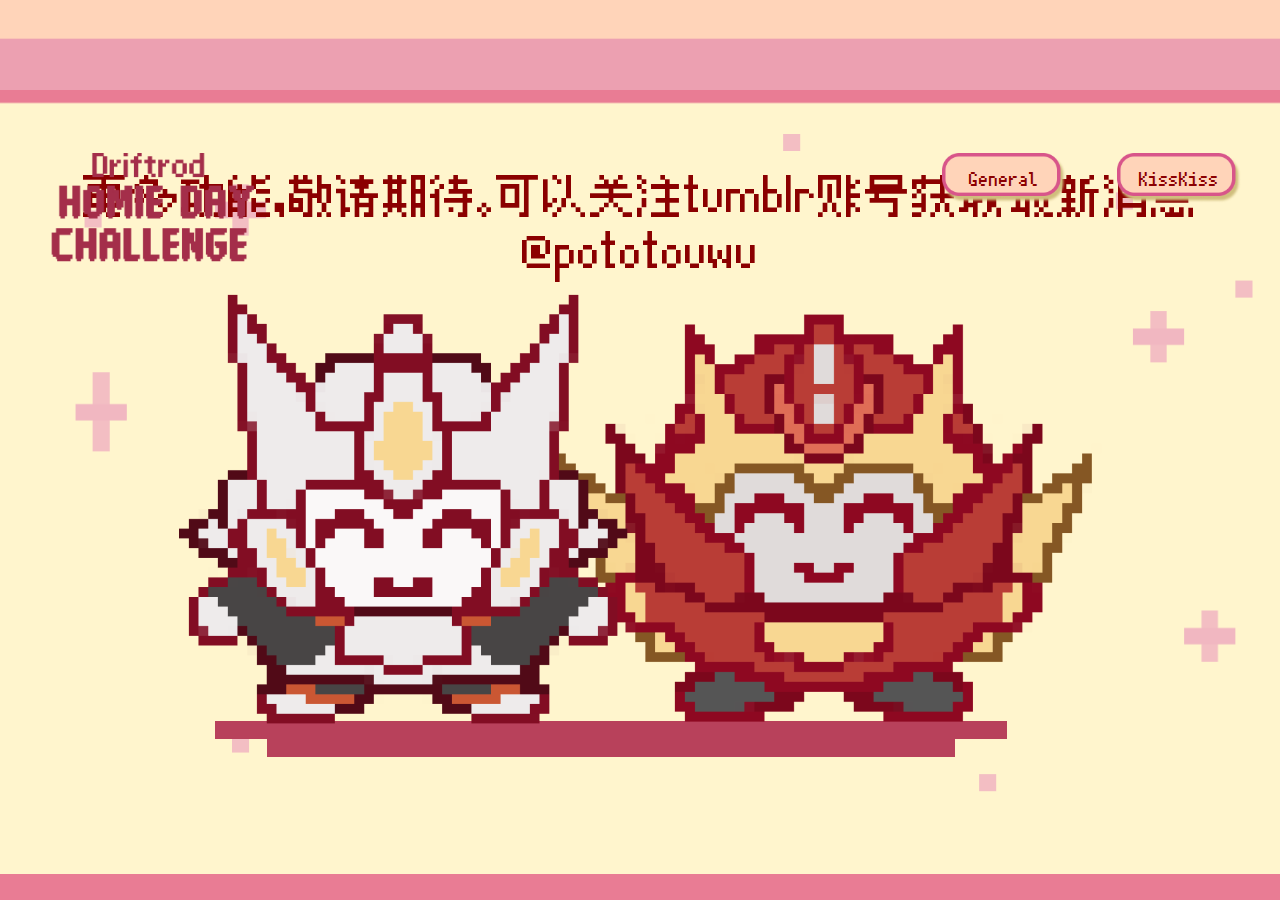
<file: 网页相关/pbp网页/more.html>
<!DOCTYPE html>
<html lang="zh">
<head>
    <meta charset="UTF-8">
    <meta name="viewport" content="width=device-width, initial-scale=1.0">
    <title>Driftrod Homie Day Challenge</title>
    <link rel="stylesheet" href="style.css">
    <style>
        @font-face {
            font-family: 'LanaPixel';
            src: url('../font/LanaPixel.ttf') format('truetype');
        }
        @font-face {
            font-family: 'FusionPixel';
            src: url('../font/fusion-pixel-10px-monospaced-zh_hans.ttf') format('truetype');
        }
        @font-face {
            font-family: '全小素';
            src: url('../font/全小素.ttf') format('truetype');
        }
        body {
            font-family: 'LanaPixel', sans-serif;
            background-color: #FFF5CD;
            background-image: url('CSS/image.png');
            background-size: cover; /* 背景图覆盖整个屏幕 */
            margin: 0;
            padding: 0;
            position: relative;
            height: 100vh;
            display: flex;
            flex-direction: column;
            align-items: center;
            justify-content: center;
        }

        /* 左上角标题图片 */
        .left-image {
            position: absolute;
            top: 17%; /* 使用百分比定位 */
            left: 2%; /* 使用百分比定位 */
            width: 20%; /* 使用百分比宽度 */
            max-width: 500px; /* 最大宽度 */
            height: auto;
            transform: scale(0.2); /* 电脑端保持不变 */
            transform-origin: top left;
        }

        /* 右上角按钮容器 */
        .top-right-buttons {
            position: absolute;
            top: 17%; /* 使用百分比定位 */
            right: 2%; /* 使用百分比定位 */
            display: flex;
            align-items: center;
            gap: 2vw; /* 使用视口宽度单位 */
        }

        /* 右上角按钮样式 */
        .top-right-buttons a {
            display: flex;
            align-items: center;
            justify-content: center;
            width: 150px; /* 固定宽度 */
            height: 50px; /* 固定高度 */
            background-image: url('CSS/右上角小按键框.png');
            background-size: contain; /* 保持按钮背景图完整显示 */
            background-position: center;
            background-repeat: no-repeat;
            position: relative;
            cursor: pointer;
            text-decoration: none;
        }

        /* 右上角按钮左侧的英文文字 */
        .top-right-text {
            font-family: 'FusionPixel', sans-serif; /* 使用 FusionPixel 字体 */
            font-size: 2vw; /* 使用视口宽度单位 */
            color: #8B0000; /* 暗红色文字 */
            margin-right: 2vw; /* 使用视口宽度单位 */
        }

        /* General 按钮 */
        .general-button {
            background-image: url('../icons/desktop按钮.png');
        }

        /* Kiss Kiss 按钮 */
        .kisskiss-button {
            background-image: url('../icons/desktop按钮.png');
        }

        /* 按钮中的文字 */
        .button-text {
            position: absolute;
            top: 50%;
            left: 50%;
            transform: translate(-50%, -50%);
            color: #8B0000; /* 暗红色文字 */
            font-family: 'FusionPixel', sans-serif; /* 使用 FusionPixel 字体 */
            font-size: 1.5vw; /* 使用视口宽度单位 */
        }

        /* 主要内容 */
        .content {
            text-align: center;
            margin-top: 10px; /* 往上调整内容区域 */
        }

        /* 更多功能文字样式 */
        .more-text {
            font-family: 'LanaPixel', sans-serif; /* 使用 /font/ 目录下的字体 */
            font-size: 4vw; /* 使用视口宽度单位 */
            color: #8B0000; /* 暗红色文字 */
            margin-top: 24px; /* 调整顶部间距 */
        }

        /* 媒体查询：针对手机端优化 */
        @media (max-width: 768px) {
            /* 左上角标题图片 */
            .left-image {
                top: 12%; /* 调整垂直位置 */
                left: 5%; /* 调整水平位置 */
                width: 30%; /* 增大宽度 */
                transform: scale(0.08); /* 缩小为原来的8% */
            }

            /* 右上角按钮容器 */
            .top-right-buttons {
                top: 12%; /* 调整垂直位置 */
                right: 1%; /* 调整水平位置 */
                gap: 5px; /* 调整按钮间距 */
            }

            /* 右上角按钮 */
            .top-right-buttons a {
                width: 120px; /* 调整按钮宽度 */
                height: 40px; /* 调整按钮高度 */
            }

            /* 按钮中的文字 */
            .button-text {
                font-size: 14px; /* 调整字体大小 */
            }

            /* 更多功能文字样式 */
            .more-text {
                font-size: 6vw; /* 增大字体大小 */
                margin-top: 10vh; /* 调整顶部间距 */
            }
        }
    </style>
</head>
<body>
<!-- 左上角标题图片 -->
<div class="left-image">
    <img src="CSS/Title.png" alt="Title Image">
</div>

<!-- 右上角按钮 -->
<div class="top-right-buttons">
<!--    <div class="top-right-text">| More challenge |</div>-->
    <a href="general.html" class="general-button">
        <span class="button-text">General</span>
    </a>
    <a href="kisskiss.html" class="kisskiss-button">
        <span class="button-text">KissKiss</span>
    </a>
</div>

<!-- 主要内容 -->
<div class="content">
    <div class="more-text">更多功能，敬请期待。可以关注tumblr账号获取最新消息@pototouwu
    </div>
</div>

<!-- 屏幕下方居中图片 -->
<div class="bottom-image">
    <img src="CSS/小人+阴影.png" alt="小人+阴影" style="width: 100%; height: auto;">
</div>
</body>
</html>
</file>
<file: pbp网页/style.css>
body {
    background-color: #FFF5CD;
    background-image: url('CSS/image.png');
    background-size: 100% auto;
    position: relative;
}

/*for the title image*/
.title-container {
    position: absolute;
    left: 455px;
    top: 199px;
}

.title-image {
    width: 518px;
    height: 308px;
}

/* For screens smaller than 1440px width */
@media (max-width: 1440px) {
    .title-image {
        width: 35vw;
        height: auto;
    }
}

/* For screens smaller than 1024px width */
@media (max-width: 1024px) {
    .title-image {
        width: 45vw;
        height: auto;
    }
}

/* For mobile devices (e.g., smaller than 600px) */
@media (max-width: 600px) {
    .title-image {
        width: 70vw;
        height: auto;
    }
}

/*for the buttons*/
.button-image {
    width: 278px;
    height: 101px;
}

/* For screens smaller than 1440px width */
@media (max-width: 1440px) {
    .button-image {
        width: 19vw;
        height: auto;
    }
}

/* For screens smaller than 1024px width */
@media (max-width: 1024px) {
    .button-image {
        width: 27vw;
        height: auto;
    }
}

/* For mobile devices (e.g., smaller than 600px) */
@media (max-width: 600px) {
    .button-image {
        width: 80vw;
        height: auto;
    }
}

.buttons-wrapper {
    display: flex;
    justify-content: center; /* 居中按钮 */
    margin: 20px 0;
    position: absolute;
    top: 508px; /* 调整按钮的垂直位置 */
    left: 50%; /* 水平居中 */
    transform: translateX(-50%); /* 水平居中 */
}

.button-group {
    display: inline-block;
    margin: 0 20px; /* 调整按钮之间的间距 */
}
</file>
<file: style.css>
body {
    background-color: #FFF5CD;
    background-image: url('CSS/image.png');
    background-size: 100% auto;
    position: relative;
}

/*for the title image*/
.title-container {
    position: absolute;
    left: 455px;
    top: 199px;
}

.title-image {
    width: 518px;
    height: 308px;
}

/* For screens smaller than 1440px width */
@media (max-width: 1440px) {
    .title-image {
        width: 35vw;
        height: auto;
    }
}

/* For screens smaller than 1024px width */
@media (max-width: 1024px) {
    .title-image {
        width: 45vw;
        height: auto;
    }
}

/* For mobile devices (e.g., smaller than 600px) */
@media (max-width: 600px) {
    .title-image {
        width: 70vw;
        height: auto;
    }
}

/*for the buttons*/
.button-image {
    width: 278px;
    height: 101px;
}

/* For screens smaller than 1440px width */
@media (max-width: 1440px) {
    .button-image {
        width: 19vw;
        height: auto;
    }
}

/* For screens smaller than 1024px width */
@media (max-width: 1024px) {
    .button-image {
        width: 27vw;
        height: auto;
    }
}

/* For mobile devices (e.g., smaller than 600px) */
@media (max-width: 600px) {
    .button-image {
        width: 80vw;
        height: auto;
    }
}

.buttons-wrapper {
    display: flex;
    justify-content: center; /* 居中按钮 */
    margin: 20px 0;
    position: absolute;
    top: 508px; /* 调整按钮的垂直位置 */
    left: 50%; /* 水平居中 */
    transform: translateX(-50%); /* 水平居中 */
}

.button-group {
    display: inline-block;
    margin: 0 20px; /* 调整按钮之间的间距 */
}
</file>
<file: 网页相关/pbp网页/style.css>
body {
    background-color: #FFF5CD;
    background-image: url('CSS/image.png');
    background-size: 100% auto;
    position: relative;
}

/*for the title image*/
.title-container {
    position: absolute;
    left: 455px;
    top: 199px;
}

.title-image {
    width: 518px;
    height: 308px;
}

/* For screens smaller than 1440px width */
@media (max-width: 1440px) {
    .title-image {
        width: 35vw;
        height: auto;
    }
}

/* For screens smaller than 1024px width */
@media (max-width: 1024px) {
    .title-image {
        width: 45vw;
        height: auto;
    }
}

/* For mobile devices (e.g., smaller than 600px) */
@media (max-width: 600px) {
    .title-image {
        width: 70vw;
        height: auto;
    }
}

/*for the buttons*/
.button-image {
    width: 278px;
    height: 101px;
}

/* For screens smaller than 1440px width */
@media (max-width: 1440px) {
    .button-image {
        width: 19vw;
        height: auto;
    }
}

/* For screens smaller than 1024px width */
@media (max-width: 1024px) {
    .button-image {
        width: 27vw;
        height: auto;
    }
}

/* For mobile devices (e.g., smaller than 600px) */
@media (max-width: 600px) {
    .button-image {
        width: 80vw;
        height: auto;
    }
}

.buttons-wrapper {
    display: flex;
    justify-content: center; /* 居中按钮 */
    margin: 20px 0;
    position: absolute;
    top: 508px; /* 调整按钮的垂直位置 */
    left: 50%; /* 水平居中 */
    transform: translateX(-50%); /* 水平居中 */
}

.button-group {
    display: inline-block;
    margin: 0 20px; /* 调整按钮之间的间距 */
}
</file>
